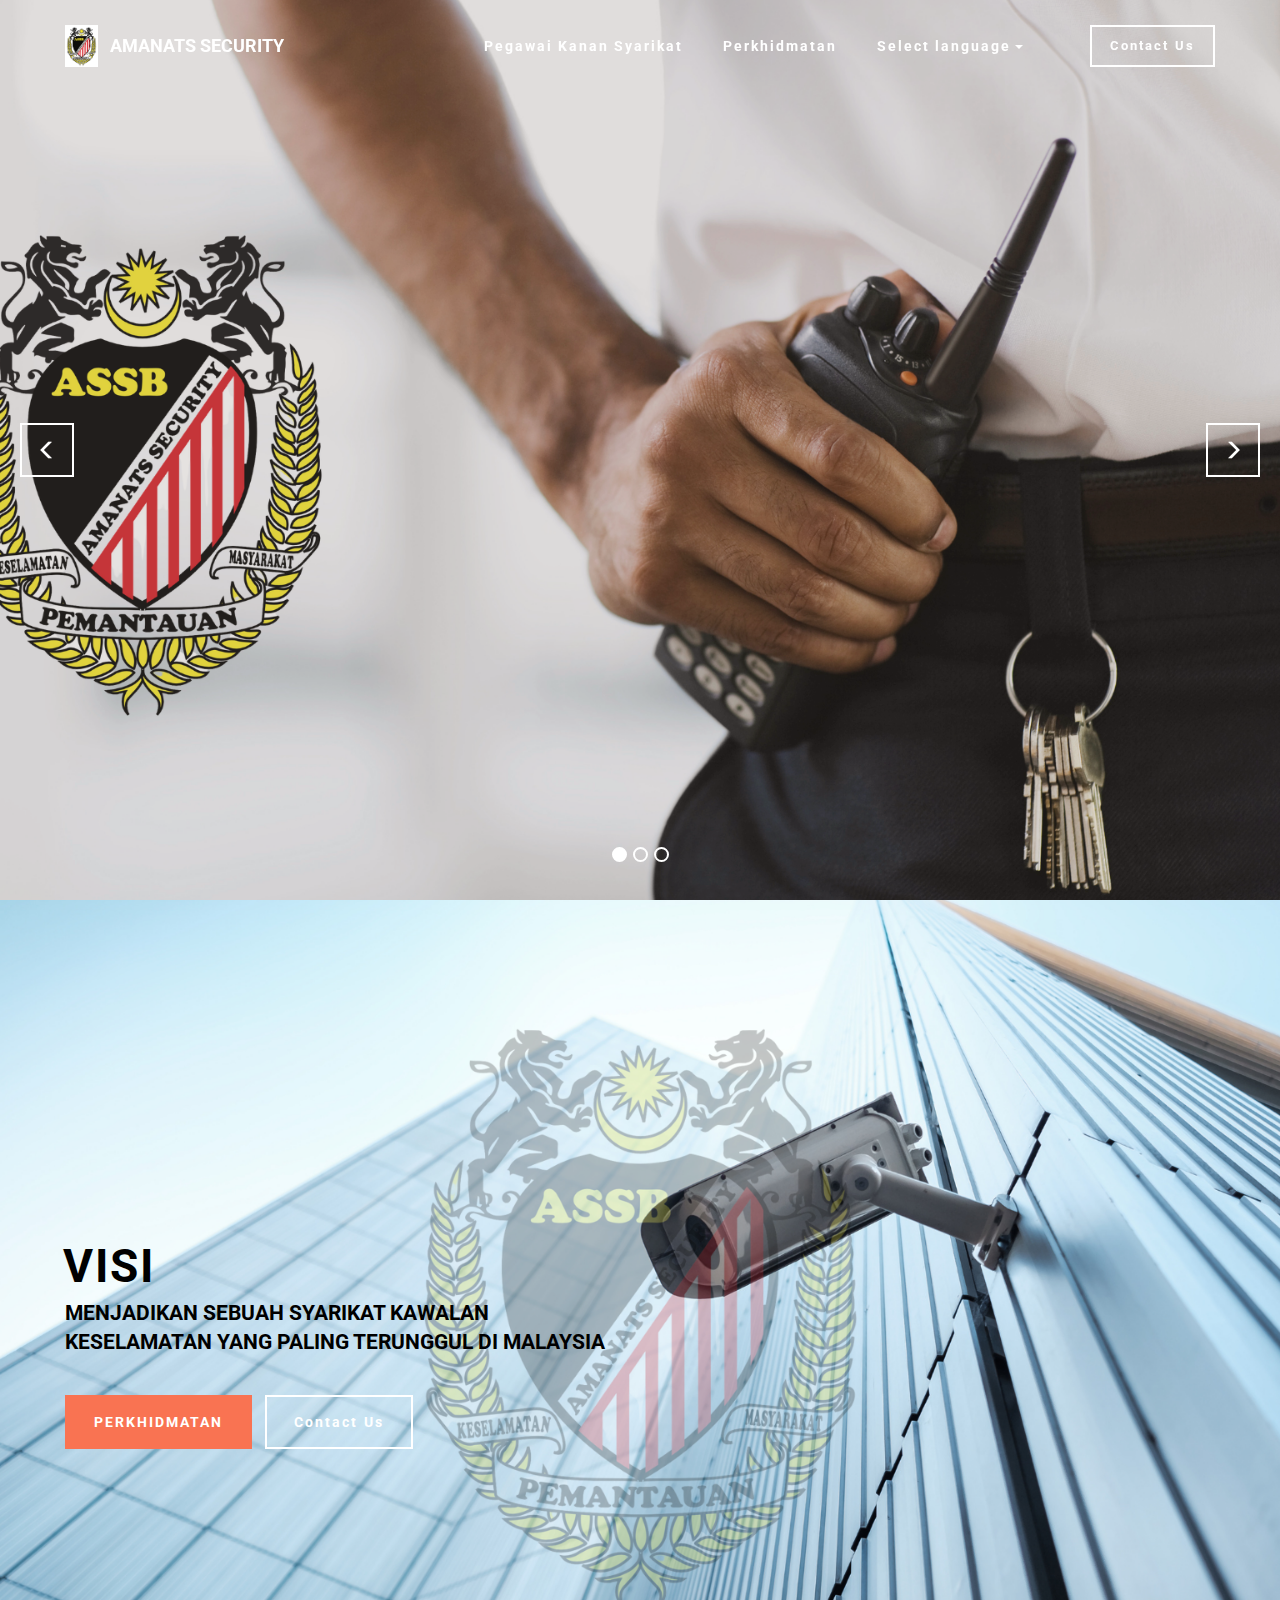
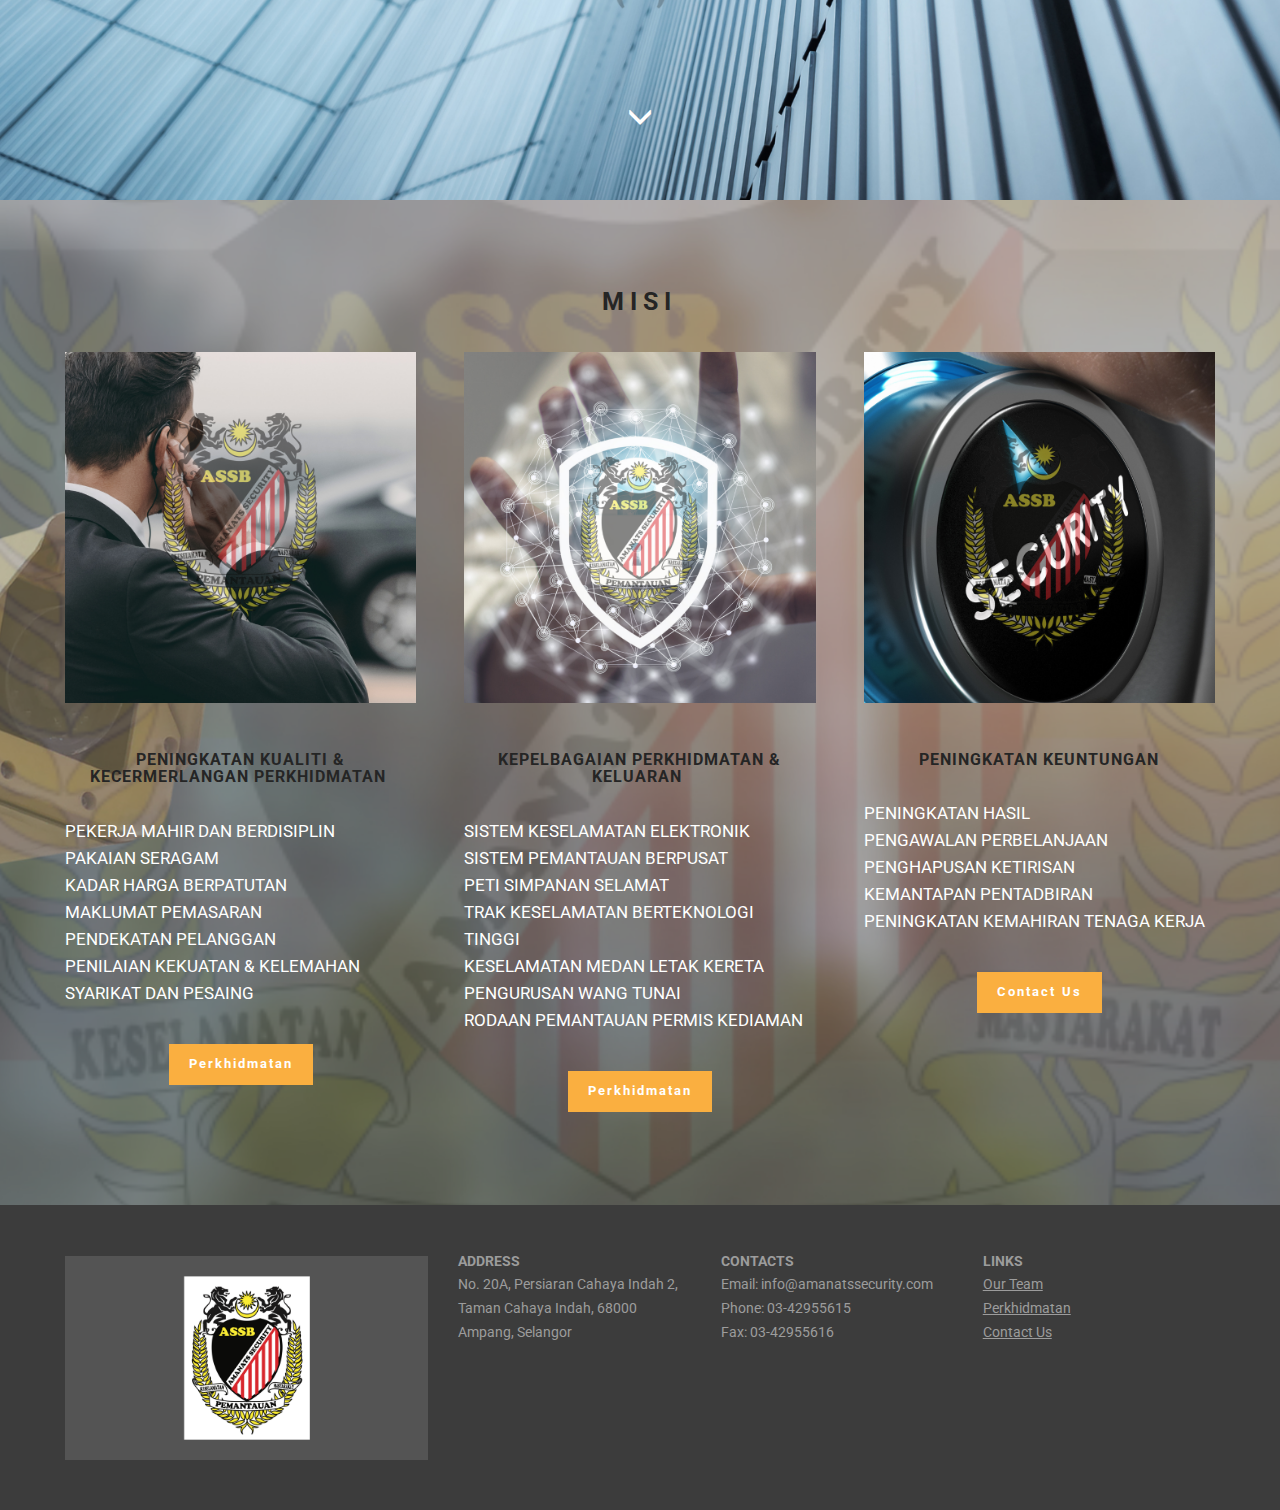
<file: index.html>
<!DOCTYPE html>
<html  >
<head>
  <!-- Site made with Mobirise Website Builder v5.3.5, https://mobirise.com -->
  <meta charset="UTF-8">
  <meta http-equiv="X-UA-Compatible" content="IE=edge">
  <meta name="generator" content="Mobirise v5.3.5, mobirise.com">
  <meta name="viewport" content="width=device-width, initial-scale=1, minimum-scale=1">
  <link rel="shortcut icon" href="assets/images/brand-new-logos-.png" type="image/x-icon">
  <meta name="description" content="">
  
  
  <title>Home</title>
  <link rel="stylesheet" href="https://fonts.googleapis.com/css?family=Roboto:700,400&subset=cyrillic,latin,greek,vietnamese">
  <link rel="stylesheet" href="assets/bootstrap/css/bootstrap.min.css">
  <link rel="stylesheet" href="assets/animatecss/animate.min.css">
  <link rel="stylesheet" href="assets/mobirise/css/style.css">
  <link rel="stylesheet" href="assets/dropdown-menu/style.css">
  <link rel="stylesheet" href="assets/mobirise-slider/style.css">
  <link rel="preload" as="style" href="assets/mobirise/css/mbr-additional.css"><link rel="stylesheet" href="assets/mobirise/css/mbr-additional.css" type="text/css">
  
  
  
  
</head>
<body>
  
  <section id="dropdown-menu-t" data-rv-view="173">

    <nav class="navbar navbar-dropdown bg-color transparent navbar-fixed-top">

        <div class="container">

            <div class="navbar-brand">
                <a href="index.html" class="navbar-logo"><img src="assets/images/brand-new-logos-.png"></a>
                <a class="text-white text-primary" href="index.html">AMANATS SECURITY<br></a>
            </div>

            <button class="navbar-toggler pull-xs-right hidden-md-up" type="button" data-toggle="collapse" data-target="#exCollapsingNavbar">
                <div class="hamburger-icon"></div>
            </button>

            <ul class="nav-dropdown collapse pull-xs-right navbar-toggleable-sm nav navbar-nav" id="exCollapsingNavbar"><li class="nav-item"><a class="nav-link link text-primary" href="page1.html">Pegawai Kanan Syarikat</a></li><li class="nav-item"><a class="nav-link link text-primary" href="page2.html" aria-expanded="true">Perkhidmatan<br></a></li><li class="nav-item dropdown"><a class="nav-link link text-primary dropdown-toggle" href="#" aria-expanded="false" data-toggle="dropdown-submenu">Select language</a><div class="dropdown-menu"><a class="text-primary dropdown-item" href="https://translate.google.com/translate?sl=auto&tl=en&u=amanatssecurity.com" aria-expanded="true">English</a></div></li><li class="nav-item"><a class="nav-link link" href="https://mobirise.com/" aria-expanded="true"></a></li><li class="nav-item nav-btn"><a class="nav-link btn btn-default btn-default-outline" href="page3.html">Contact Us<br></a></li></ul>

        </div>

    </nav>

</section>

<section class="mbr-slider mbr-section mbr-section--no-padding carousel slide" data-ride="carousel" data-wrap="true" data-interval="5000" id="slider-3" data-rv-view="175" style="background-color: rgb(255, 255, 255);">
    <div class="mbr-section__container">
        <div>
            <ol class="carousel-indicators">
                <li data-app-prevent-settings="" data-target="#slider-3" data-slide-to="0" class="active"></li><li data-app-prevent-settings="" data-target="#slider-3" data-slide-to="1"></li><li data-app-prevent-settings="" data-target="#slider-3" class="" data-slide-to="2"></li>
            </ol>
            <div class="carousel-inner" role="listbox">
                <div class="mbr-box mbr-section mbr-section--relative mbr-section--fixed-size mbr-section--bg-adapted item dark center mbr-section--full-height active" style="background-image: url(assets/images/new-design-6.png);">
                    <div class="mbr-box__magnet mbr-box__magnet--center-right mbr-box__magnet--sm-padding mbr-after-navbar">
                    <div class="mbr-overlay" style="opacity: 0.2; background-color: rgb(124, 112, 107);"></div>                        
                        <div class=" container">
                            
                            <div class="row">
                                <div class=" col-md-6 col-md-offset-5">  

                                <div class="mbr-hero">
                                    

                                    
                                </div>
                                
                                </div>
                            </div>
                        </div>
                    </div>
                </div><div class="mbr-box mbr-section mbr-section--relative mbr-section--fixed-size mbr-section--bg-adapted item dark center mbr-section--full-height" style="background-image: url(assets/images/new-design-31.png);">
                    <div class="mbr-box__magnet mbr-box__magnet--center-left mbr-box__magnet--sm-padding mbr-after-navbar">
                                            
                        <div class=" container">
                            
                            <div class="row">
                                <div class=" col-md-6 col-md-offset-1">  

                                <div class="mbr-hero">
                                    <h1 class="mbr-hero__text">Perkhidmatan&nbsp;<br></h1>

                                    
                                </div>
                                <div class="mbr-buttons btn-inverse mbr-buttons--left"><a class="mbr-buttons__btn btn btn-lg btn-danger" href="page2.html">Perkhidmatan</a> <a class="mbr-buttons__btn btn btn-lg btn-default" href="page3.html">Contact Us</a></div>
                                </div>
                            </div>
                        </div>
                    </div>
                </div><div class="mbr-box mbr-section mbr-section--relative mbr-section--fixed-size mbr-section--bg-adapted item dark center mbr-section--full-height" style="background-image: url(assets/images/new-design-34.png);">
                    <div class="mbr-box__magnet mbr-box__magnet--center-center mbr-box__magnet--sm-padding mbr-after-navbar">
                    <div class="mbr-overlay" style="opacity: 0.2; background-color: rgb(0, 0, 0);"></div>                        
                        <div class=" container">
                            
                            <div class="row">
                                <div class=" col-md-8 col-md-offset-2">  

                                <div class="mbr-hero">
                                    

                                    
                                </div>
                                
                                </div>
                            </div>
                        </div>
                    </div>
                </div>
            </div>
            
            <a data-app-prevent-settings="" class="left carousel-control" role="button" data-slide="prev" href="#slider-3">
                <span class="glyphicon glyphicon-menu-left" aria-hidden="true"></span>
                <span class="sr-only">Previous</span>
            </a>
            <a data-app-prevent-settings="" class="right carousel-control" role="button" data-slide="next" href="#slider-3">
                <span class="glyphicon glyphicon-menu-right" aria-hidden="true"></span>
                <span class="sr-only">Next</span>
            </a>
        </div>
    </div>
</section>

<section class="mbr-box mbr-section mbr-section--relative mbr-section--fixed-size mbr-section--full-height mbr-section--bg-adapted" id="header1-h" data-rv-view="187" style="background-image: url(assets/images/new-design-1.png);">
    <div class="mbr-box__magnet mbr-box__magnet--sm-padding mbr-box__magnet--center-left">
        
        <div class="mbr-box__container mbr-section__container container">
            <div class="mbr-box mbr-box--stretched"><div class="mbr-box__magnet mbr-box__magnet--center-left">
                <div class="row"><div class=" col-sm-6">
                    <div class="mbr-hero animated fadeInUp">
                        <h1 class="mbr-hero__text">VISI</h1>
                        <p class="mbr-hero__subtext"><strong>MENJADIKAN SEBUAH SYARIKAT KAWALAN KESELAMATAN YANG PALING TERUNGGUL DI MALAYSIA&nbsp;</strong></p>
                    </div>
                    <div class="mbr-buttons btn-inverse mbr-buttons--left"><a class="mbr-buttons__btn btn btn-lg btn-danger animated fadeInUp delay" href="page2.html">PERKHIDMATAN</a> <a class="mbr-buttons__btn btn btn-lg btn-default animated fadeInUp delay" href="page3.html">Contact Us</a></div>
                </div></div>
            </div></div>
        </div>
        <div class="mbr-arrow mbr-arrow--floating text-center">
            <div class="mbr-section__container container">
                <a class="mbr-arrow__link" href="#features1-k"><i class="glyphicon glyphicon-menu-down"></i></a>
            </div>
        </div>
    </div>
</section>

<section class="mbr-section mbr-section--relative mbr-section--fixed-size mbr-background" id="features1-k" data-rv-view="190" style="background-image: url(assets/images/home-page-5.png);">
    <div class="mbr-overlay" style="opacity: 0.5; background-color: rgb(119, 119, 119);"></div>
    <div class="mbr-section__container mbr-section__container--std-top-padding mbr-section__container--sm-bot-padding mbr-section-title container" style="padding-top: 93px;">
        <div class="mbr-header mbr-header--center mbr-header--wysiwyg row">
            <div class="col-sm-8 col-sm-offset-2">
                <h3 class="mbr-header__text">MISI</h3>
                
            </div>
        </div>
    </div>
    <div class="mbr-section__container container">
        <div class="mbr-section__row row">
            <div class="mbr-section__col col-xs-12 col-sm-4">
                <div class="mbr-section__container mbr-section__container--center mbr-section__container--middle">
                    <figure class="mbr-figure"><img src="assets/images/new-design-8.png" class="mbr-figure__img"></figure>
                </div>
                <div class="mbr-section__container mbr-section__container--middle">
                    <div class="mbr-header mbr-header--reduce mbr-header--center mbr-header--wysiwyg">
                        <h3 class="mbr-header__text">PENINGKATAN KUALITI &amp; KECERMERLANGAN PERKHIDMATAN&nbsp;</h3>
                    </div>
                </div>
                <div class="mbr-section__container mbr-section__container--middle">
                    <div class="mbr-article mbr-article--wysiwyg">
                        <p>PEKERJA MAHIR DAN BERDISIPLIN&nbsp;<br>PAKAIAN SERAGAM<br>KADAR HARGA BERPATUTAN<br>MAKLUMAT PEMASARAN<br>PENDEKATAN PELANGGAN<br>PENILAIAN KEKUATAN &amp; KELEMAHAN SYARIKAT DAN PESAING</p>
                    </div>
                </div>
                <div class="mbr-section__container mbr-section__container--last" style="padding-bottom: 93px;">
                    <div class="mbr-buttons mbr-buttons--center"><a href="page1.html" class="mbr-buttons__btn btn btn-wrap btn-xs-lg btn-warning">Perkhidmatan</a></div>
                </div>
            </div>
            <div class="mbr-section__col col-xs-12 col-sm-4">
                <div class="mbr-section__container mbr-section__container--center mbr-section__container--middle">
                    <figure class="mbr-figure"><img src="assets/images/new-design-5.png" class="mbr-figure__img"></figure>
                </div>
                <div class="mbr-section__container mbr-section__container--middle">
                    <div class="mbr-header mbr-header--reduce mbr-header--center mbr-header--wysiwyg">
                        <h3 class="mbr-header__text">KEPELBAGAIAN PERKHIDMATAN &amp; KELUARAN&nbsp;</h3>
                    </div>
                </div>
                <div class="mbr-section__container mbr-section__container--middle">
                    <div class="mbr-article mbr-article--wysiwyg">
                        <p>SISTEM KESELAMATAN ELEKTRONIK&nbsp;<br>SISTEM PEMANTAUAN BERPUSAT<br>PETI SIMPANAN SELAMAT<br>TRAK KESELAMATAN BERTEKNOLOGI TINGGI&nbsp;<br>KESELAMATAN MEDAN LETAK KERETA&nbsp;<br>PENGURUSAN WANG TUNAI<br>RODAAN PEMANTAUAN PERMIS KEDIAMAN</p>
                    </div>
                </div>
                <div class="mbr-section__container mbr-section__container--last" style="padding-bottom: 93px;">
                    <div class="mbr-buttons mbr-buttons--center"><a href="page2.html" class="mbr-buttons__btn btn btn-wrap btn-xs-lg btn-warning">Perkhidmatan</a></div>
                </div>
            </div>
            
            <div class="mbr-section__col col-xs-12 col-sm-4">
                <div class="mbr-section__container mbr-section__container--center mbr-section__container--middle">
                    <figure class="mbr-figure"><img src="assets/images/new-design-4.png" class="mbr-figure__img"></figure>
                </div>
                <div class="mbr-section__container mbr-section__container--middle">
                    <div class="mbr-header mbr-header--reduce mbr-header--center mbr-header--wysiwyg">
                        <h3 class="mbr-header__text">PENINGKATAN KEUNTUNGAN</h3>
                    </div>
                </div>
                <div class="mbr-section__container mbr-section__container--middle">
                    <div class="mbr-article mbr-article--wysiwyg">
                        <p>PENINGKATAN HASIL<br>PENGAWALAN PERBELANJAAN<br>PENGHAPUSAN KETIRISAN&nbsp;<br>KEMANTAPAN PENTADBIRAN<br>PENINGKATAN KEMAHIRAN TENAGA KERJA&nbsp;</p>
                    </div>
                </div>
                <div class="mbr-section__container mbr-section__container--last" style="padding-bottom: 93px;">
                    <div class="mbr-buttons mbr-buttons--center"><a href="page3.html" class="mbr-buttons__btn btn btn-wrap btn-xs-lg btn-warning">Contact Us</a></div>
                </div>
            </div>
            
            
            
            
            
        </div>
    </div>
</section>

<section class="mbr-section mbr-section--relative mbr-section--fixed-size" id="contacts1-r" data-rv-view="193" style="background-color: rgb(60, 60, 60);">
    
    <div class="mbr-section__container container">
        <div class="mbr-contacts mbr-contacts--wysiwyg row" style="padding-top: 45px; padding-bottom: 45px;">
            <div class="col-sm-4">
                <div><img src="assets/images/logo-below.png" class="mbr-contacts__img mbr-contacts__img--left"></div>
            </div>
            <div class="col-sm-8">
                <div class="row">
                    <div class="col-sm-4">
                        <p class="mbr-contacts__text"><strong>ADDRESS</strong><br>No. 20A, Persiaran Cahaya Indah 2, Taman Cahaya Indah, 68000 Ampang, Selangor<br></p>
                    </div>
                    <div class="col-sm-4">
                        <p class="mbr-contacts__text"><strong>CONTACTS</strong><br>
Email: info@amanatssecurity.com<br>
Phone:&nbsp;03-42955615<br>
Fax:&nbsp;03-42955616</p>
                    </div>
                    <div class="col-sm-4"><p class="mbr-contacts__text"><strong>LINKS</strong></p><ul class="mbr-contacts__list"><li><a href="page1.html" class="text-gray">Our Team</a></li><li><a href="page2.html" class="text-gray">Perkhidmatan</a></li><li><a href="page3.html" class="text-gray">Contact Us</a></li><li><br></li></ul></div>
                </div>
            </div>
        </div>
    </div>
</section>


<script src="assets/web/assets/jquery/jquery.min.js"></script>
  <script src="assets/web/assets/bootstrap3-migrate/bootstrap.min.js"></script>
  <script src="assets/smooth-scroll/smooth-scroll.js"></script>
  <script src="assets/bootstrap-carousel-swipe/bootstrap-carousel-swipe.js"></script>
  <script src="assets/mobirise/js/script.js"></script>
  <script src="assets/dropdown-menu/script.js"></script>
  
  
  
</body>
</html>
</file>
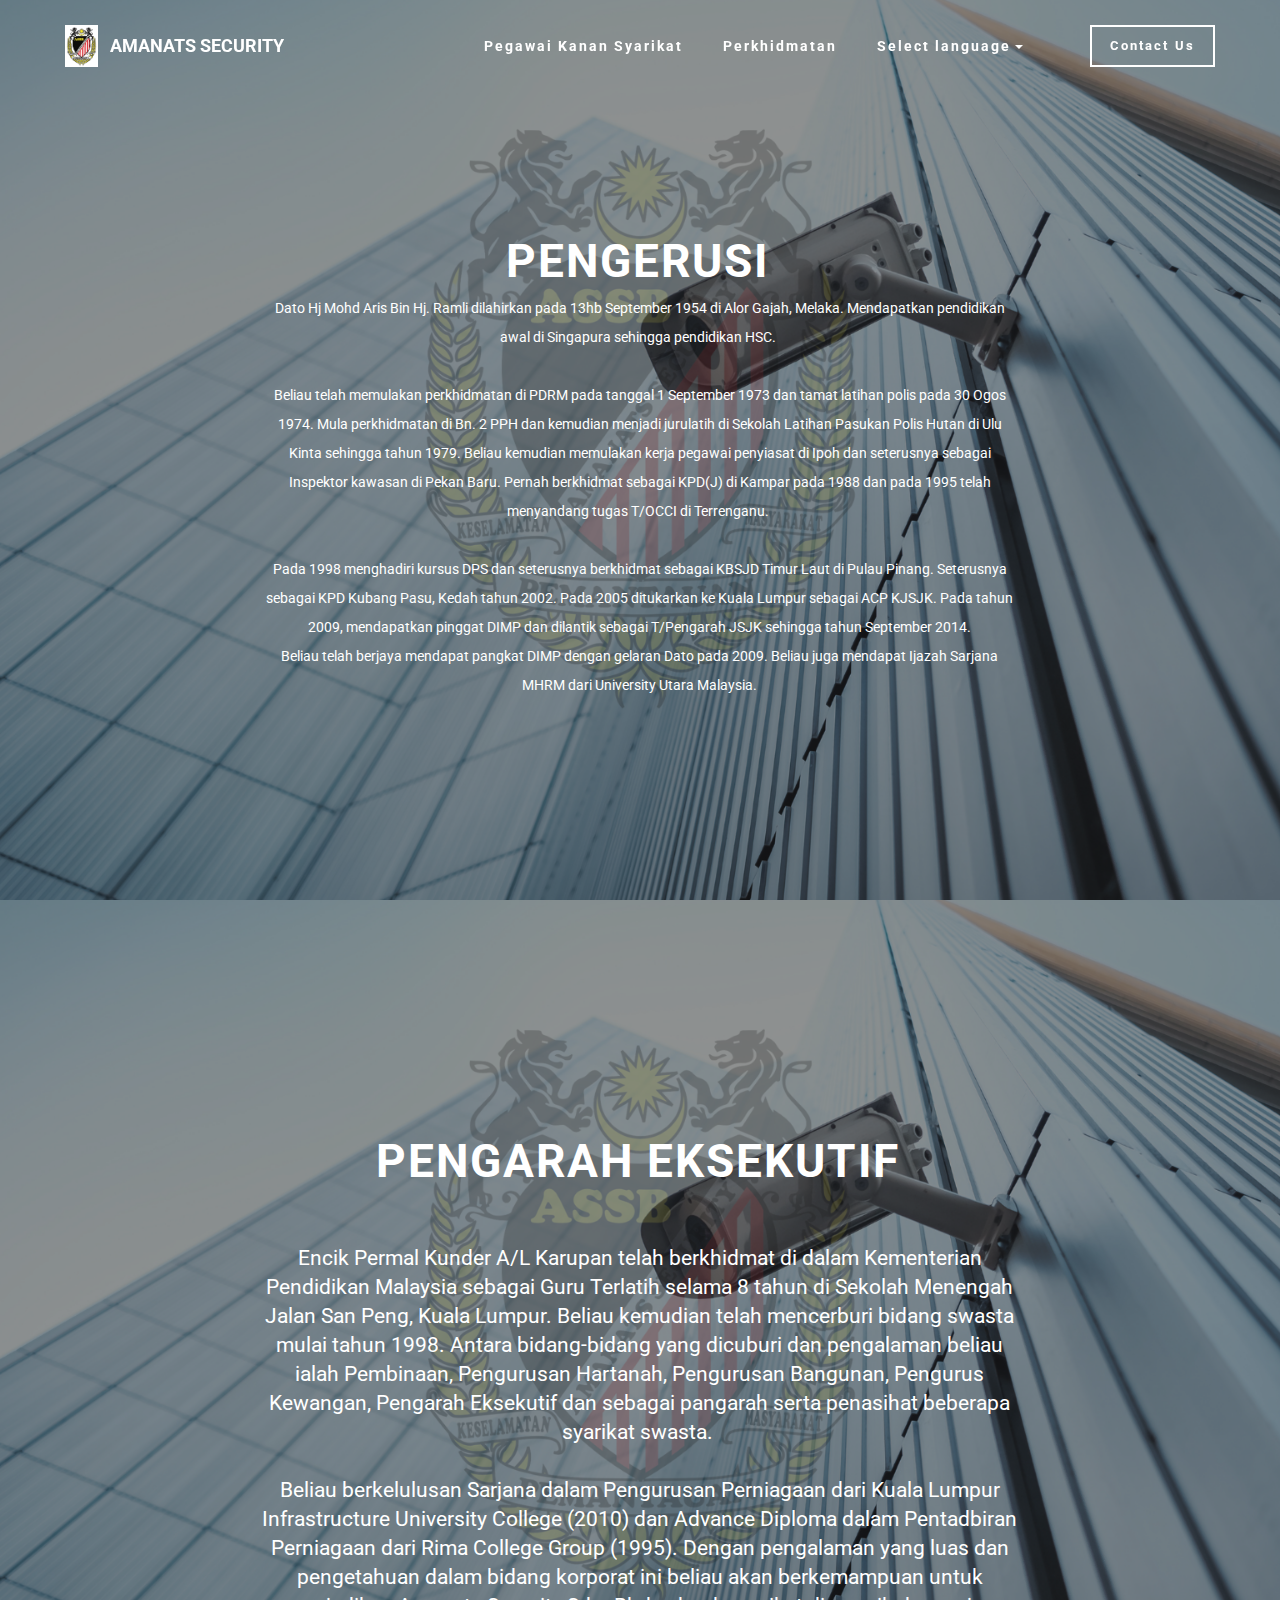
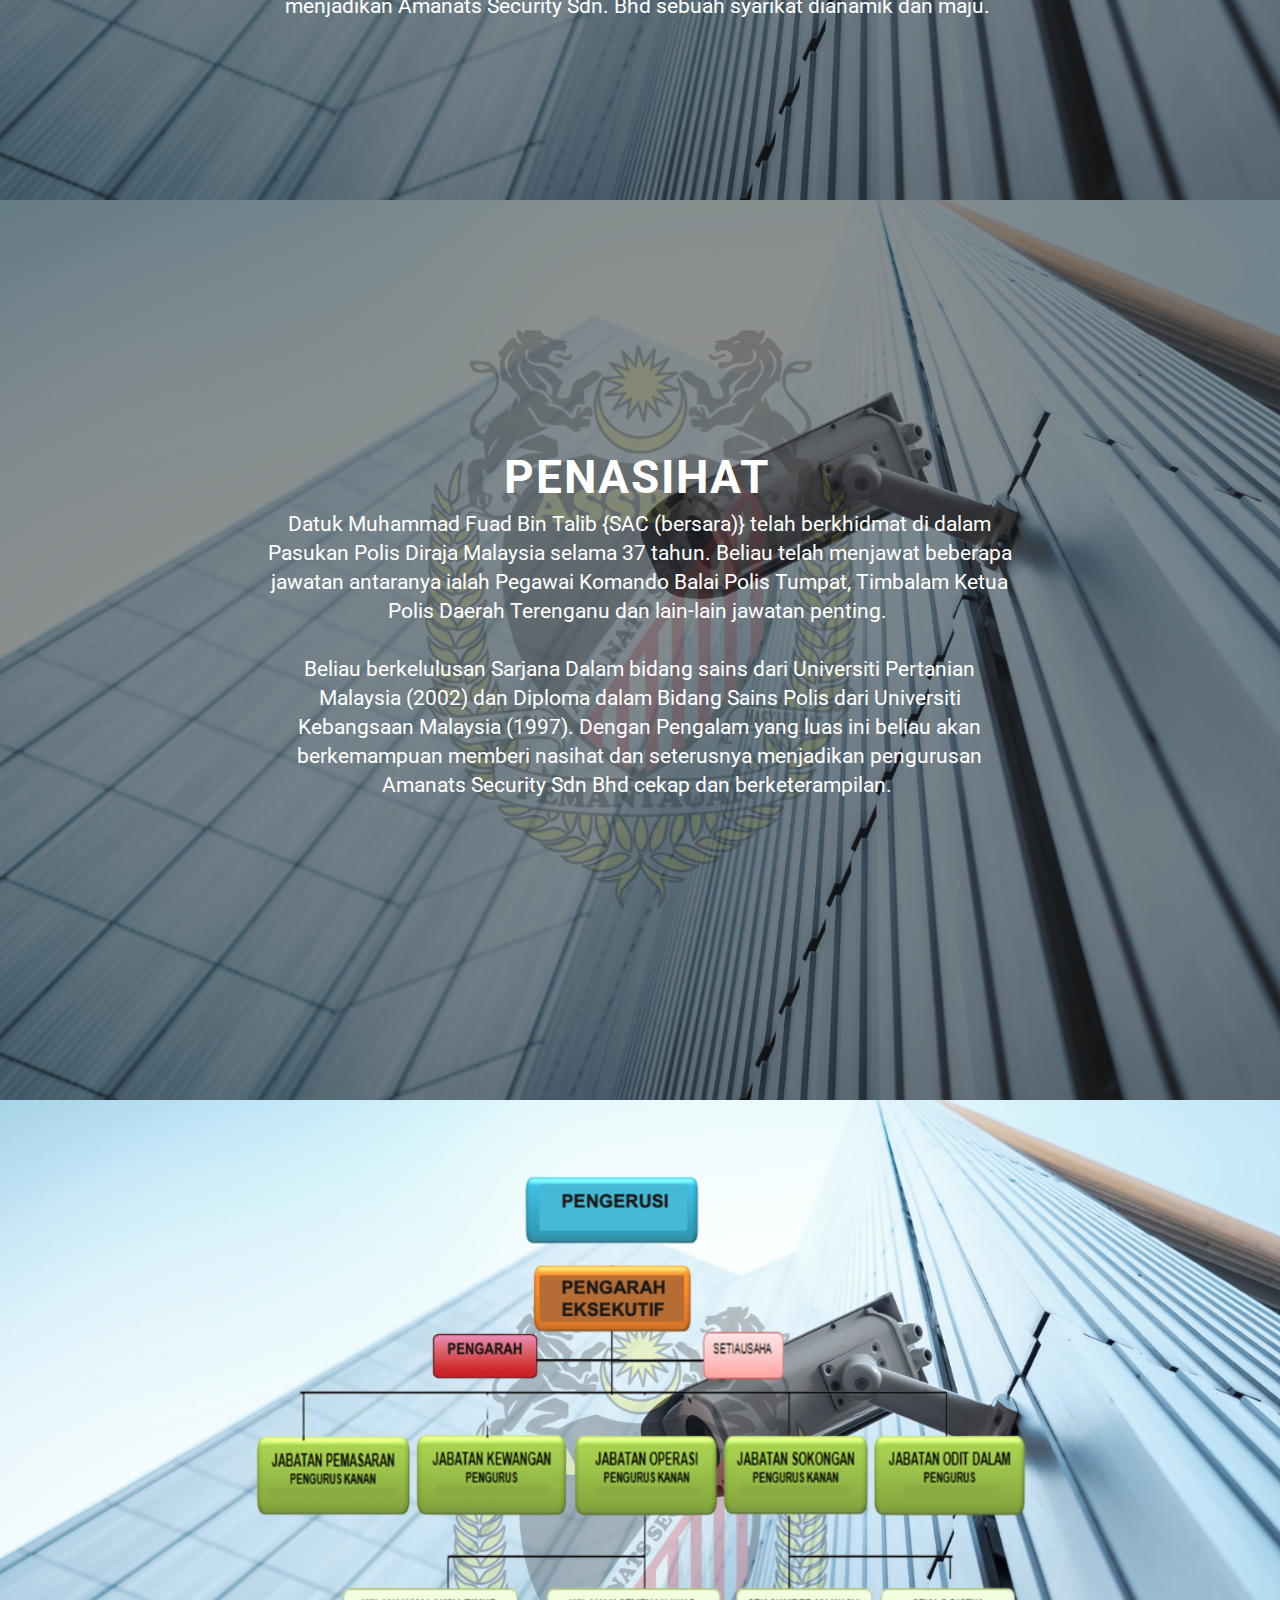
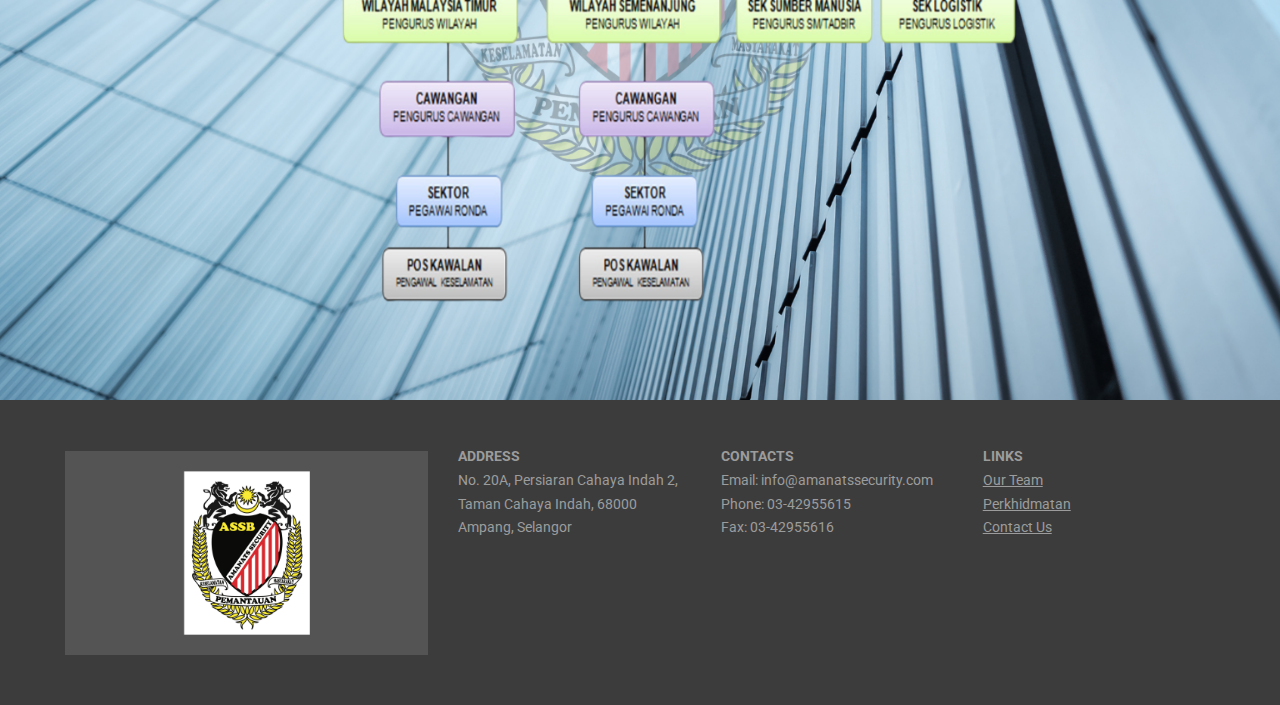
<file: page1.html>
<!DOCTYPE html>
<html  >
<head>
  <!-- Site made with Mobirise Website Builder v5.3.5, https://mobirise.com -->
  <meta charset="UTF-8">
  <meta http-equiv="X-UA-Compatible" content="IE=edge">
  <meta name="generator" content="Mobirise v5.3.5, mobirise.com">
  <meta name="viewport" content="width=device-width, initial-scale=1, minimum-scale=1">
  <link rel="shortcut icon" href="assets/images/brand-new-logos-.png" type="image/x-icon">
  <meta name="description" content="Site Generator Description">
  
  
  <title>Our Team</title>
  <link rel="stylesheet" href="https://fonts.googleapis.com/css?family=Roboto:700,400&subset=cyrillic,latin,greek,vietnamese">
  <link rel="stylesheet" href="assets/bootstrap/css/bootstrap.min.css">
  <link rel="stylesheet" href="assets/animatecss/animate.min.css">
  <link rel="stylesheet" href="assets/mobirise/css/style.css">
  <link rel="stylesheet" href="assets/dropdown-menu/style.css">
  <link rel="preload" as="style" href="assets/mobirise/css/mbr-additional.css"><link rel="stylesheet" href="assets/mobirise/css/mbr-additional.css" type="text/css">
  
  
  
  
</head>
<body>
  
  <section id="dropdown-menu-t" data-rv-view="221">

    <nav class="navbar navbar-dropdown bg-color transparent navbar-fixed-top">

        <div class="container">

            <div class="navbar-brand">
                <a href="index.html" class="navbar-logo"><img src="assets/images/brand-new-logos-.png"></a>
                <a class="text-white text-primary" href="index.html">AMANATS SECURITY<br></a>
            </div>

            <button class="navbar-toggler pull-xs-right hidden-md-up" type="button" data-toggle="collapse" data-target="#exCollapsingNavbar">
                <div class="hamburger-icon"></div>
            </button>

            <ul class="nav-dropdown collapse pull-xs-right navbar-toggleable-sm nav navbar-nav" id="exCollapsingNavbar"><li class="nav-item"><a class="nav-link link text-primary" href="page1.html">Pegawai Kanan Syarikat</a></li><li class="nav-item"><a class="nav-link link text-primary" href="page2.html" aria-expanded="true">Perkhidmatan<br></a></li><li class="nav-item dropdown"><a class="nav-link link text-primary dropdown-toggle" href="#" aria-expanded="false" data-toggle="dropdown-submenu">Select language</a><div class="dropdown-menu"><a class="text-primary dropdown-item" href="https://translate.google.com/translate?sl=auto&tl=en&u=amanatssecurity.com" aria-expanded="true">English</a></div></li><li class="nav-item"><a class="nav-link link" href="https://mobirise.com/" aria-expanded="true"></a></li><li class="nav-item nav-btn"><a class="nav-link btn btn-default btn-default-outline" href="page3.html">Contact Us<br></a></li></ul>

        </div>

    </nav>

</section>

<section class="mbr-box mbr-section mbr-section--relative mbr-section--fixed-size mbr-section--full-height mbr-section--bg-adapted mbr-after-navbar" id="header1-e" data-rv-view="207" style="background-image: url(assets/images/new-design-1.png);">
    <div class="mbr-box__magnet mbr-box__magnet--sm-padding mbr-box__magnet--center-center">
        <div class="mbr-overlay" style="opacity: 0.5; background-color: rgb(34, 34, 34);"></div>
        <div class="mbr-box__container mbr-section__container container">
            <div class="mbr-box mbr-box--stretched"><div class="mbr-box__magnet mbr-box__magnet--center-center">
                <div class="row"><div class=" col-sm-8 col-sm-offset-2">
                    <div class="mbr-hero animated fadeInUp">
                        <h1 class="mbr-hero__text">PENGERUSI</h1>
                        <p class="mbr-hero__subtext">Dato Hj Mohd Aris Bin Hj. Ramli dilahirkan pada 13hb September 1954 di Alor Gajah, Melaka. Mendapatkan pendidikan awal di Singapura sehingga pendidikan HSC.&nbsp;<br><br>Beliau telah memulakan perkhidmatan di PDRM pada tanggal 1 September 1973 dan tamat latihan polis pada 30 Ogos 1974. Mula perkhidmatan di Bn. 2 PPH dan kemudian menjadi jurulatih di Sekolah Latihan Pasukan Polis Hutan di Ulu Kinta sehingga tahun 1979. Beliau kemudian memulakan kerja pegawai penyiasat di Ipoh dan seterusnya sebagai Inspektor kawasan di Pekan Baru. Pernah berkhidmat sebagai KPD(J) di Kampar pada 1988 dan pada 1995 telah menyandang tugas T/OCCI di Terrenganu.&nbsp;<br><br>Pada 1998 menghadiri kursus DPS dan seterusnya berkhidmat sebagai KBSJD Timur Laut di Pulau Pinang. Seterusnya sebagai KPD Kubang Pasu, Kedah tahun 2002. Pada 2005 ditukarkan ke Kuala Lumpur sebagai ACP KJSJK. Pada tahun 2009, mendapatkan pinggat DIMP dan dilantik sebagai T/Pengarah JSJK sehingga tahun September 2014.<br>Beliau telah berjaya mendapat pangkat DIMP dengan gelaran Dato pada 2009. Beliau juga mendapat Ijazah Sarjana MHRM dari University Utara Malaysia.</p>
                    </div>
                    
                </div></div>
            </div></div>
        </div>
        
    </div>
</section>

<section class="mbr-box mbr-section mbr-section--relative mbr-section--fixed-size mbr-section--full-height mbr-section--bg-adapted" id="header1-f" data-rv-view="210" style="background-image: url(assets/images/new-design-1.png);">
    <div class="mbr-box__magnet mbr-box__magnet--sm-padding mbr-box__magnet--center-center">
        <div class="mbr-overlay" style="opacity: 0.5; background-color: rgb(34, 34, 34);"></div>
        <div class="mbr-box__container mbr-section__container container">
            <div class="mbr-box mbr-box--stretched"><div class="mbr-box__magnet mbr-box__magnet--center-center">
                <div class="row"><div class=" col-sm-8 col-sm-offset-2">
                    <div class="mbr-hero animated fadeInUp">
                        <h1 class="mbr-hero__text">PENGARAH EKSEKUTIF<br><br></h1>
                        <p class="mbr-hero__subtext">Encik Permal Kunder A/L Karupan telah berkhidmat di dalam Kementerian Pendidikan Malaysia sebagai Guru Terlatih selama 8 tahun di Sekolah Menengah Jalan San Peng, Kuala Lumpur. Beliau kemudian telah mencerburi bidang swasta mulai tahun 1998. Antara bidang-bidang yang dicuburi dan pengalaman beliau ialah Pembinaan, Pengurusan Hartanah, Pengurusan Bangunan, Pengurus Kewangan, Pengarah Eksekutif dan sebagai pangarah serta penasihat beberapa syarikat swasta.&nbsp;<br><br>Beliau berkelulusan Sarjana dalam Pengurusan Perniagaan dari Kuala Lumpur Infrastructure University College (2010) dan Advance Diploma dalam Pentadbiran Perniagaan dari Rima College Group (1995). Dengan pengalaman yang luas dan pengetahuan dalam bidang korporat ini beliau akan berkemampuan untuk menjadikan Amanats Security Sdn. Bhd sebuah syarikat dianamik dan maju.&nbsp;</p>
                    </div>
                    
                </div></div>
            </div></div>
        </div>
        
    </div>
</section>

<section class="mbr-box mbr-section mbr-section--relative mbr-section--fixed-size mbr-section--full-height mbr-section--bg-adapted" id="header1-g" data-rv-view="213" style="background-image: url(assets/images/new-design-1.png);">
    <div class="mbr-box__magnet mbr-box__magnet--sm-padding mbr-box__magnet--center-center">
        <div class="mbr-overlay" style="opacity: 0.5; background-color: rgb(34, 34, 34);"></div>
        <div class="mbr-box__container mbr-section__container container">
            <div class="mbr-box mbr-box--stretched"><div class="mbr-box__magnet mbr-box__magnet--center-center">
                <div class="row"><div class=" col-sm-8 col-sm-offset-2">
                    <div class="mbr-hero animated fadeInUp">
                        <h1 class="mbr-hero__text">PENASIHAT</h1>
                        <p class="mbr-hero__subtext">Datuk Muhammad Fuad Bin Talib {SAC (bersara)} telah berkhidmat di dalam Pasukan Polis Diraja Malaysia selama 37 tahun. Beliau telah menjawat beberapa jawatan antaranya ialah Pegawai Komando Balai Polis Tumpat, Timbalam Ketua Polis Daerah Terenganu dan lain-lain jawatan penting.&nbsp;<br><br>Beliau berkelulusan Sarjana Dalam bidang sains dari Universiti Pertanian Malaysia (2002) dan Diploma dalam Bidang Sains Polis dari Universiti Kebangsaan Malaysia (1997). Dengan Pengalam yang luas ini beliau akan berkemampuan memberi nasihat dan seterusnya menjadikan pengurusan Amanats Security Sdn Bhd cekap dan berketerampilan.&nbsp;</p>
                    </div>
                    
                </div></div>
            </div></div>
        </div>
        
    </div>
</section>

<section class="mbr-box mbr-section mbr-section--relative mbr-section--fixed-size mbr-section--full-height mbr-section--bg-adapted" id="header4-p" data-rv-view="216" style="background-image: url(assets/images/new-design-16.png);">
    <div class="mbr-box__magnet mbr-box__magnet--sm-padding mbr-box__magnet--center-center">
        
        <div class="mbr-box__container mbr-section__container container">
            <div class="mbr-box mbr-box--stretched"><div class="mbr-box__magnet mbr-box__magnet--center-center">
                <div class="row"><div class=" col-sm-8 col-sm-offset-2">
                    <div class="mbr-hero animated fadeInUp">
                        
                        
                    </div>
                    
                </div></div>
            </div></div>
        </div>
        
    </div>
</section>

<section class="mbr-section mbr-section--relative mbr-section--fixed-size" id="contacts1-r" data-rv-view="219" style="background-color: rgb(60, 60, 60);">
    
    <div class="mbr-section__container container">
        <div class="mbr-contacts mbr-contacts--wysiwyg row" style="padding-top: 45px; padding-bottom: 45px;">
            <div class="col-sm-4">
                <div><img src="assets/images/logo-below.png" class="mbr-contacts__img mbr-contacts__img--left"></div>
            </div>
            <div class="col-sm-8">
                <div class="row">
                    <div class="col-sm-4">
                        <p class="mbr-contacts__text"><strong>ADDRESS</strong><br>No. 20A, Persiaran Cahaya Indah 2, Taman Cahaya Indah, 68000 Ampang, Selangor<br></p>
                    </div>
                    <div class="col-sm-4">
                        <p class="mbr-contacts__text"><strong>CONTACTS</strong><br>
Email: info@amanatssecurity.com<br>
Phone:&nbsp;03-42955615<br>
Fax:&nbsp;03-42955616</p>
                    </div>
                    <div class="col-sm-4"><p class="mbr-contacts__text"><strong>LINKS</strong></p><ul class="mbr-contacts__list"><li><a href="page1.html" class="text-gray">Our Team</a></li><li><a href="page2.html" class="text-gray">Perkhidmatan</a></li><li><a href="page3.html" class="text-gray">Contact Us</a></li><li><br></li></ul></div>
                </div>
            </div>
        </div>
    </div>
</section>


<script src="assets/web/assets/jquery/jquery.min.js"></script>
  <script src="assets/web/assets/bootstrap3-migrate/bootstrap.min.js"></script>
  <script src="assets/smooth-scroll/smooth-scroll.js"></script>
  <script src="assets/mobirise/js/script.js"></script>
  <script src="assets/dropdown-menu/script.js"></script>
  
  
  
</body>
</html>
</file>
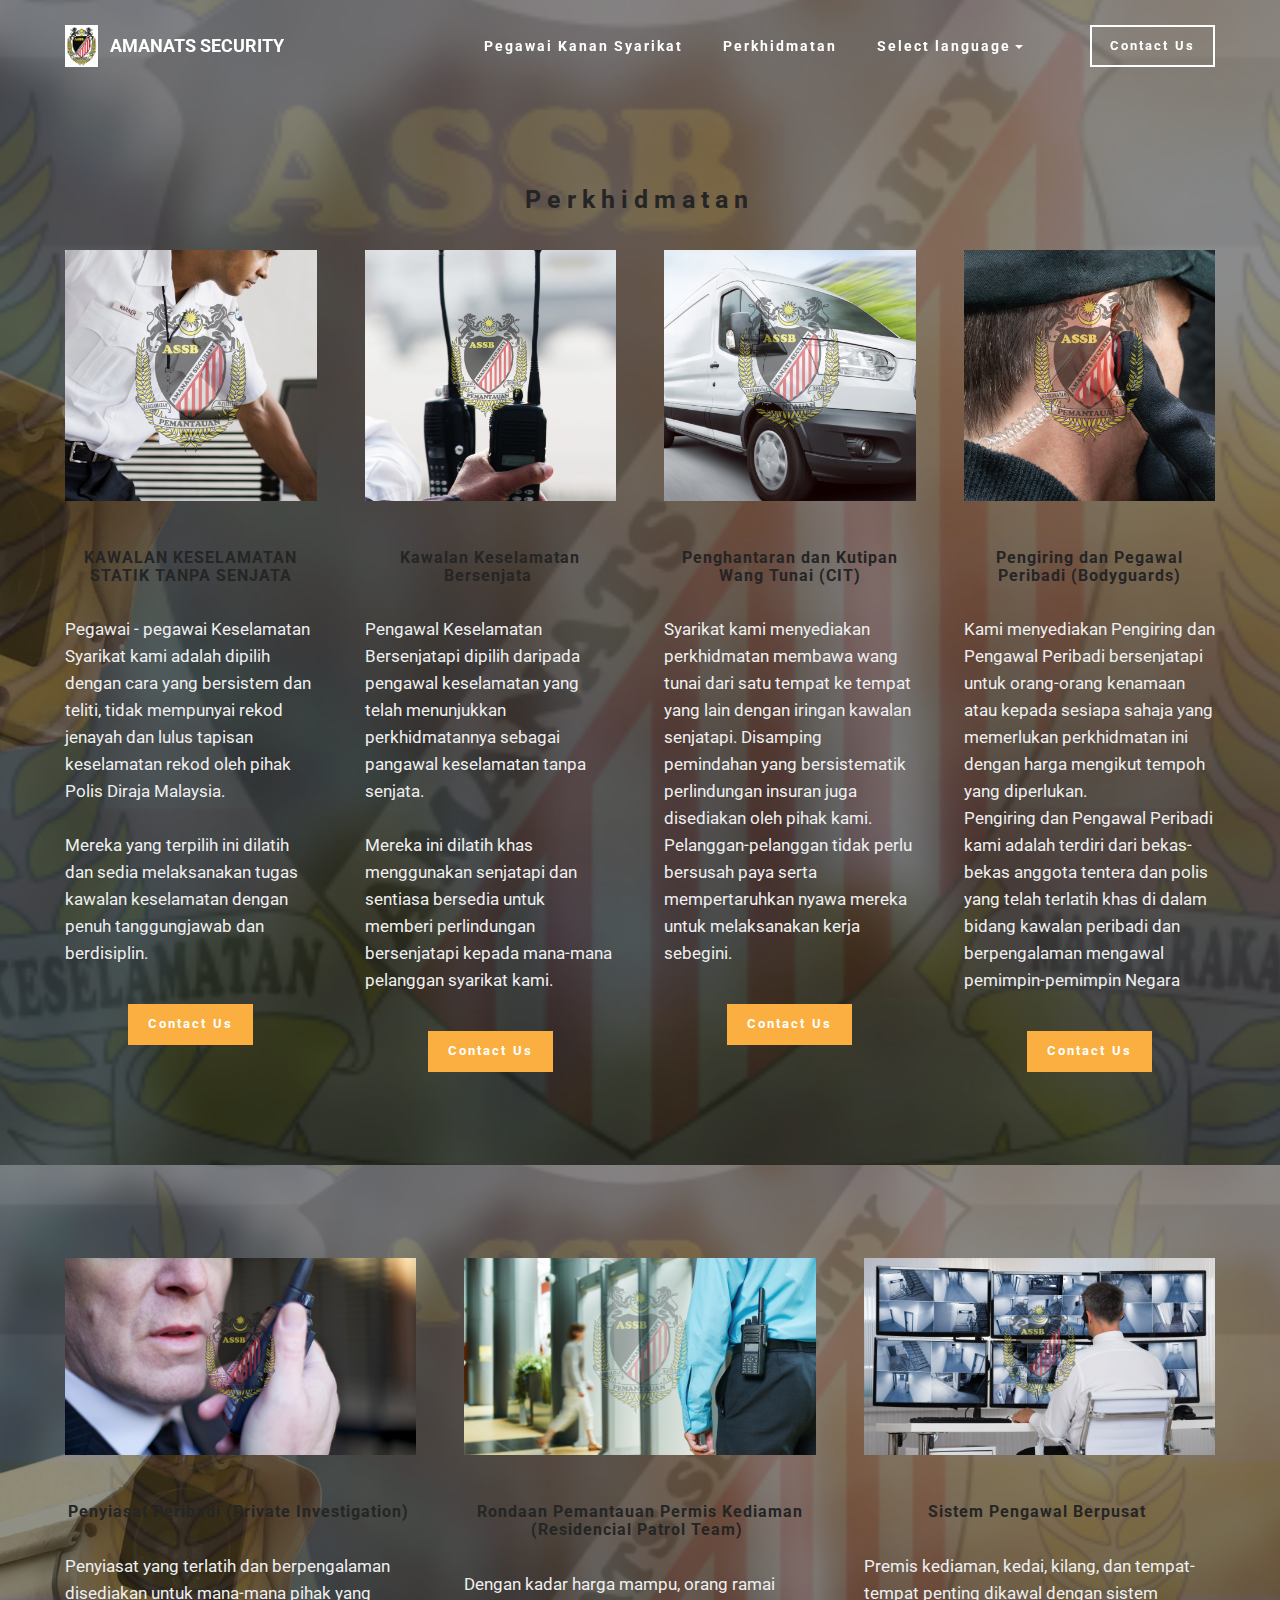
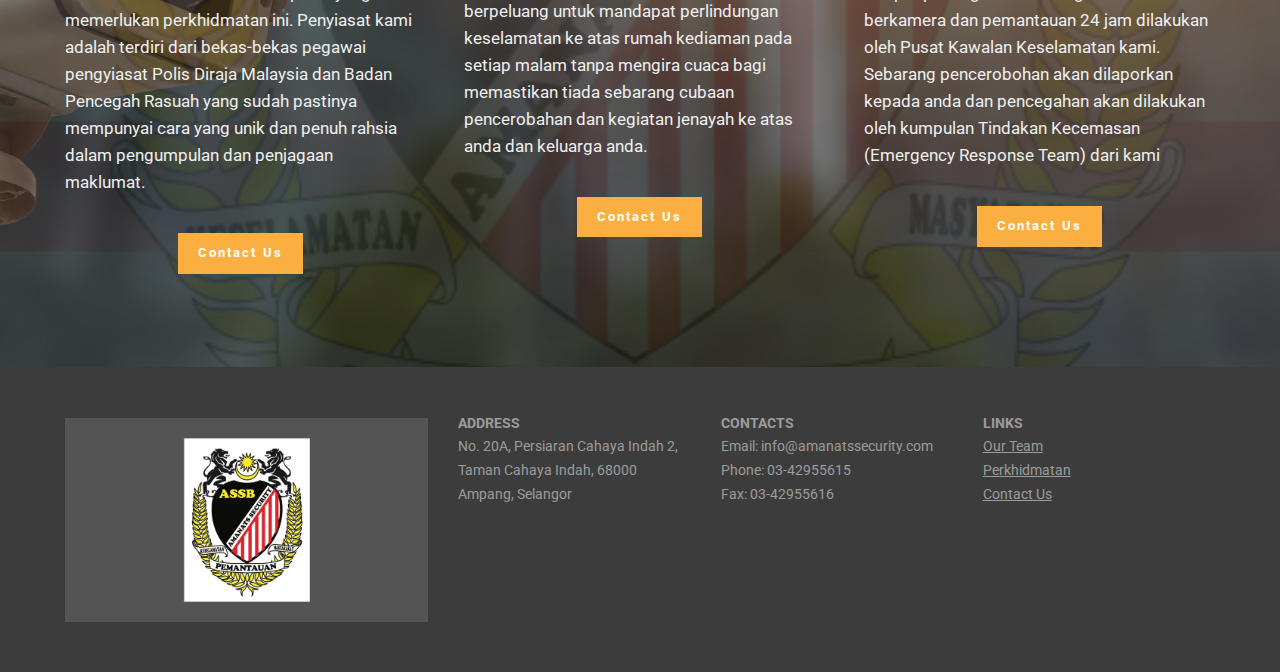
<file: page2.html>
<!DOCTYPE html>
<html  >
<head>
  <!-- Site made with Mobirise Website Builder v5.3.5, https://mobirise.com -->
  <meta charset="UTF-8">
  <meta http-equiv="X-UA-Compatible" content="IE=edge">
  <meta name="generator" content="Mobirise v5.3.5, mobirise.com">
  <meta name="viewport" content="width=device-width, initial-scale=1, minimum-scale=1">
  <link rel="shortcut icon" href="assets/images/brand-new-logos-.png" type="image/x-icon">
  <meta name="description" content="Web Generator Description">
  
  
  <title>services</title>
  <link rel="stylesheet" href="https://fonts.googleapis.com/css?family=Roboto:700,400&subset=cyrillic,latin,greek,vietnamese">
  <link rel="stylesheet" href="assets/bootstrap/css/bootstrap.min.css">
  <link rel="stylesheet" href="assets/mobirise/css/style.css">
  <link rel="stylesheet" href="assets/dropdown-menu/style.css">
  <link rel="preload" as="style" href="assets/mobirise/css/mbr-additional.css"><link rel="stylesheet" href="assets/mobirise/css/mbr-additional.css" type="text/css">
  
  
  
  
</head>
<body>
  
  <section id="dropdown-menu-t" data-rv-view="231">

    <nav class="navbar navbar-dropdown bg-color transparent navbar-fixed-top">

        <div class="container">

            <div class="navbar-brand">
                <a href="index.html" class="navbar-logo"><img src="assets/images/brand-new-logos-.png"></a>
                <a class="text-white text-primary" href="index.html">AMANATS SECURITY<br></a>
            </div>

            <button class="navbar-toggler pull-xs-right hidden-md-up" type="button" data-toggle="collapse" data-target="#exCollapsingNavbar">
                <div class="hamburger-icon"></div>
            </button>

            <ul class="nav-dropdown collapse pull-xs-right navbar-toggleable-sm nav navbar-nav" id="exCollapsingNavbar"><li class="nav-item"><a class="nav-link link text-primary" href="page1.html">Pegawai Kanan Syarikat</a></li><li class="nav-item"><a class="nav-link link text-primary" href="page2.html" aria-expanded="true">Perkhidmatan<br></a></li><li class="nav-item dropdown"><a class="nav-link link text-primary dropdown-toggle" href="#" aria-expanded="false" data-toggle="dropdown-submenu">Select language</a><div class="dropdown-menu"><a class="text-primary dropdown-item" href="https://translate.google.com/translate?sl=auto&tl=en&u=amanatssecurity.com" aria-expanded="true">English</a></div></li><li class="nav-item"><a class="nav-link link" href="https://mobirise.com/" aria-expanded="true"></a></li><li class="nav-item nav-btn"><a class="nav-link btn btn-default btn-default-outline" href="page3.html">Contact Us<br></a></li></ul>

        </div>

    </nav>

</section>

<section class="mbr-section mbr-section--relative mbr-section--fixed-size mbr-background mbr-after-navbar" id="features1-o" data-rv-view="223" style="background-image: url(assets/images/home-page-5.png);">
    <div class="mbr-overlay" style="opacity: 0.5; background-color: rgb(34, 34, 34);"></div>
    <div class="mbr-section__container mbr-section__container--std-top-padding mbr-section__container--sm-bot-padding mbr-section-title container" style="padding-top: 93px;">
        <div class="mbr-header mbr-header--center mbr-header--wysiwyg row">
            <div class="col-sm-8 col-sm-offset-2">
                <h3 class="mbr-header__text">Perkhidmatan</h3>
                
            </div>
        </div>
    </div>
    <div class="mbr-section__container container">
        <div class="mbr-section__row row">
            <div class="mbr-section__col col-xs-12 col-md-3 col-sm-6">
                <div class="mbr-section__container mbr-section__container--center mbr-section__container--middle">
                    <figure class="mbr-figure"><img src="assets/images/new-design-11.png" class="mbr-figure__img"></figure>
                </div>
                <div class="mbr-section__container mbr-section__container--middle">
                    <div class="mbr-header mbr-header--reduce mbr-header--center mbr-header--wysiwyg">
                        <h3 class="mbr-header__text">KAWALAN KESELAMATAN STATIK TANPA SENJATA</h3>
                    </div>
                </div>
                <div class="mbr-section__container mbr-section__container--middle">
                    <div class="mbr-article mbr-article--wysiwyg">
                        <p>Pegawai - pegawai Keselamatan Syarikat kami adalah dipilih dengan cara yang bersistem dan teliti, tidak mempunyai rekod jenayah dan lulus tapisan keselamatan rekod oleh pihak Polis Diraja Malaysia.&nbsp;<br><br>Mereka yang terpilih ini dilatih dan sedia melaksanakan tugas kawalan keselamatan dengan penuh tanggungjawab dan berdisiplin.&nbsp;</p>
                    </div>
                </div>
                <div class="mbr-section__container mbr-section__container--last" style="padding-bottom: 93px;">
                    <div class="mbr-buttons mbr-buttons--center"><a href="page3.html" class="mbr-buttons__btn btn btn-wrap btn-xs-lg btn-warning">Contact Us</a></div>
                </div>
            </div>
            <div class="mbr-section__col col-xs-12 col-md-3 col-sm-6">
                <div class="mbr-section__container mbr-section__container--center mbr-section__container--middle">
                    <figure class="mbr-figure"><img src="assets/images/new-design-14.png" class="mbr-figure__img"></figure>
                </div>
                <div class="mbr-section__container mbr-section__container--middle">
                    <div class="mbr-header mbr-header--reduce mbr-header--center mbr-header--wysiwyg">
                        <h3 class="mbr-header__text">Kawalan Keselamatan Bersenjata&nbsp;</h3>
                    </div>
                </div>
                <div class="mbr-section__container mbr-section__container--middle">
                    <div class="mbr-article mbr-article--wysiwyg">
                        <p>Pengawal Keselamatan Bersenjatapi dipilih daripada pengawal keselamatan yang telah menunjukkan perkhidmatannya sebagai pangawal keselamatan tanpa senjata.&nbsp;<br><br>Mereka ini dilatih khas menggunakan senjatapi dan sentiasa bersedia untuk memberi perlindungan bersenjatapi kepada mana-mana pelanggan syarikat kami.&nbsp;</p>
                    </div>
                </div>
                <div class="mbr-section__container mbr-section__container--last" style="padding-bottom: 93px;">
                    <div class="mbr-buttons mbr-buttons--center"><a href="page3.html" class="mbr-buttons__btn btn btn-wrap btn-xs-lg btn-warning">Contact Us</a></div>
                </div>
            </div>
            <div class="clearfix visible-sm-block"></div>
            <div class="mbr-section__col col-xs-12 col-md-3 col-sm-6">
                <div class="mbr-section__container mbr-section__container--center mbr-section__container--middle">
                    <figure class="mbr-figure"><img src="assets/images/new-design-25.png" class="mbr-figure__img"></figure>
                </div>
                <div class="mbr-section__container mbr-section__container--middle">
                    <div class="mbr-header mbr-header--reduce mbr-header--center mbr-header--wysiwyg">
                        <h3 class="mbr-header__text">Penghantaran dan Kutipan Wang Tunai (CIT)</h3>
                    </div>
                </div>
                <div class="mbr-section__container mbr-section__container--middle">
                    <div class="mbr-article mbr-article--wysiwyg">
                        <p>Syarikat kami menyediakan perkhidmatan membawa wang tunai dari satu tempat ke tempat yang lain dengan iringan kawalan senjatapi. Disamping pemindahan yang bersistematik perlindungan insuran juga disediakan oleh pihak kami. Pelanggan-pelanggan tidak perlu bersusah paya serta mempertaruhkan nyawa mereka untuk melaksanakan kerja sebegini.&nbsp;</p>
                    </div>
                </div>
                <div class="mbr-section__container mbr-section__container--last" style="padding-bottom: 93px;">
                    <div class="mbr-buttons mbr-buttons--center"><a href="page3.html" class="mbr-buttons__btn btn btn-wrap btn-xs-lg btn-warning">Contact Us</a></div>
                </div>
            </div>
            
            <div class="mbr-section__col col-xs-12 col-md-3 col-sm-6">
                <div class="mbr-section__container mbr-section__container--center mbr-section__container--middle">
                    <figure class="mbr-figure"><img src="assets/images/new-design-9.png" class="mbr-figure__img"></figure>
                </div>
                <div class="mbr-section__container mbr-section__container--middle">
                    <div class="mbr-header mbr-header--reduce mbr-header--center mbr-header--wysiwyg">
                        <h3 class="mbr-header__text">Pengiring dan Pegawal Peribadi (Bodyguards)</h3>
                    </div>
                </div>
                <div class="mbr-section__container mbr-section__container--middle">
                    <div class="mbr-article mbr-article--wysiwyg">
                        <p>Kami menyediakan Pengiring dan Pengawal Peribadi bersenjatapi untuk orang-orang kenamaan atau kepada sesiapa sahaja yang memerlukan perkhidmatan ini dengan harga mengikut tempoh yang diperlukan.<br>Pengiring dan Pengawal Peribadi kami adalah terdiri dari bekas-bekas anggota tentera dan polis yang telah terlatih khas di dalam bidang kawalan peribadi dan berpengalaman mengawal pemimpin-pemimpin Negara</p>
                    </div>
                </div>
                <div class="mbr-section__container mbr-section__container--last" style="padding-bottom: 93px;">
                    <div class="mbr-buttons mbr-buttons--center"><a href="page3.html" class="mbr-buttons__btn btn btn-wrap btn-xs-lg btn-warning">Contact Us</a></div>
                </div>
            </div>
            
            
            
        </div>
    </div>
</section>

<section class="mbr-section mbr-section--relative mbr-section--fixed-size mbr-background" id="features1-j" data-rv-view="226" style="background-image: url(assets/images/home-page-5.png);">
    <div class="mbr-overlay" style="opacity: 0.5; background-color: rgb(34, 34, 34);"></div>
    
    <div class="mbr-section__container container mbr-section__container--std-top-padding" style="padding-top: 93px;">
        <div class="mbr-section__row row">
            <div class="mbr-section__col col-xs-12 col-sm-4">
                <div class="mbr-section__container mbr-section__container--center mbr-section__container--middle">
                    <figure class="mbr-figure"><img src="assets/images/new-design-10.png" class="mbr-figure__img"></figure>
                </div>
                <div class="mbr-section__container mbr-section__container--middle">
                    <div class="mbr-header mbr-header--reduce mbr-header--center mbr-header--wysiwyg">
                        <h3 class="mbr-header__text">Penyiasat Peribadi (Private Investigation)&nbsp;</h3>
                    </div>
                </div>
                <div class="mbr-section__container mbr-section__container--middle">
                    <div class="mbr-article mbr-article--wysiwyg">
                        <p>Penyiasat yang terlatih dan berpengalaman disediakan untuk mana-mana pihak yang memerlukan perkhidmatan ini. Penyiasat kami adalah terdiri dari bekas-bekas pegawai pengyiasat Polis Diraja Malaysia dan Badan Pencegah Rasuah yang sudah pastinya mempunyai cara yang unik dan penuh rahsia dalam pengumpulan dan penjagaan maklumat.&nbsp;</p>
                    </div>
                </div>
                <div class="mbr-section__container mbr-section__container--last" style="padding-bottom: 93px;">
                    <div class="mbr-buttons mbr-buttons--center"><a href="page3.html" class="mbr-buttons__btn btn btn-wrap btn-xs-lg btn-warning">Contact Us</a></div>
                </div>
            </div>
            <div class="mbr-section__col col-xs-12 col-sm-4">
                <div class="mbr-section__container mbr-section__container--center mbr-section__container--middle">
                    <figure class="mbr-figure"><img src="assets/images/new-design-2.png" class="mbr-figure__img"></figure>
                </div>
                <div class="mbr-section__container mbr-section__container--middle">
                    <div class="mbr-header mbr-header--reduce mbr-header--center mbr-header--wysiwyg">
                        <h3 class="mbr-header__text">Rondaan Pemantauan Permis Kediaman (Residencial Patrol Team)&nbsp;</h3>
                    </div>
                </div>
                <div class="mbr-section__container mbr-section__container--middle">
                    <div class="mbr-article mbr-article--wysiwyg">
                        <p>Dengan kadar harga mampu, orang ramai berpeluang untuk mandapat perlindungan keselamatan ke atas rumah kediaman pada setiap malam tanpa mengira cuaca bagi memastikan tiada sebarang cubaan pencerobahan dan kegiatan jenayah ke atas anda dan keluarga anda.&nbsp;</p>
                    </div>
                </div>
                <div class="mbr-section__container mbr-section__container--last" style="padding-bottom: 93px;">
                    <div class="mbr-buttons mbr-buttons--center"><a href="page3.html" class="mbr-buttons__btn btn btn-wrap btn-xs-lg btn-warning">Contact Us</a></div>
                </div>
            </div>
            
            <div class="mbr-section__col col-xs-12 col-sm-4">
                <div class="mbr-section__container mbr-section__container--center mbr-section__container--middle">
                    <figure class="mbr-figure"><img src="assets/images/new-design-3.png" class="mbr-figure__img"></figure>
                </div>
                <div class="mbr-section__container mbr-section__container--middle">
                    <div class="mbr-header mbr-header--reduce mbr-header--center mbr-header--wysiwyg">
                        <h3 class="mbr-header__text">Sistem Pengawal Berpusat&nbsp;</h3>
                    </div>
                </div>
                <div class="mbr-section__container mbr-section__container--middle">
                    <div class="mbr-article mbr-article--wysiwyg">
                        <p>Premis kediaman, kedai, kilang, dan tempat-tempat penting dikawal dengan sistem berkamera dan pemantauan 24 jam dilakukan oleh Pusat Kawalan Keselamatan kami. Sebarang pencerobohan akan dilaporkan kepada anda dan pencegahan akan dilakukan oleh kumpulan Tindakan Kecemasan (Emergency Response Team) dari kami&nbsp;</p>
                    </div>
                </div>
                <div class="mbr-section__container mbr-section__container--last" style="padding-bottom: 93px;">
                    <div class="mbr-buttons mbr-buttons--center"><a href="page3.html" class="mbr-buttons__btn btn btn-wrap btn-xs-lg btn-warning">Contact Us</a></div>
                </div>
            </div>
            
            
            
            
            
        </div>
    </div>
</section>

<section class="mbr-section mbr-section--relative mbr-section--fixed-size" id="contacts1-r" data-rv-view="229" style="background-color: rgb(60, 60, 60);">
    
    <div class="mbr-section__container container">
        <div class="mbr-contacts mbr-contacts--wysiwyg row" style="padding-top: 45px; padding-bottom: 45px;">
            <div class="col-sm-4">
                <div><img src="assets/images/logo-below.png" class="mbr-contacts__img mbr-contacts__img--left"></div>
            </div>
            <div class="col-sm-8">
                <div class="row">
                    <div class="col-sm-4">
                        <p class="mbr-contacts__text"><strong>ADDRESS</strong><br>No. 20A, Persiaran Cahaya Indah 2, Taman Cahaya Indah, 68000 Ampang, Selangor<br></p>
                    </div>
                    <div class="col-sm-4">
                        <p class="mbr-contacts__text"><strong>CONTACTS</strong><br>
Email: info@amanatssecurity.com<br>
Phone:&nbsp;03-42955615<br>
Fax:&nbsp;03-42955616</p>
                    </div>
                    <div class="col-sm-4"><p class="mbr-contacts__text"><strong>LINKS</strong></p><ul class="mbr-contacts__list"><li><a href="page1.html" class="text-gray">Our Team</a></li><li><a href="page2.html" class="text-gray">Perkhidmatan</a></li><li><a href="page3.html" class="text-gray">Contact Us</a></li><li><br></li></ul></div>
                </div>
            </div>
        </div>
    </div>
</section>


<script src="assets/web/assets/jquery/jquery.min.js"></script>
  <script src="assets/web/assets/bootstrap3-migrate/bootstrap.min.js"></script>
  <script src="assets/smooth-scroll/smooth-scroll.js"></script>
  <script src="assets/mobirise/js/script.js"></script>
  <script src="assets/dropdown-menu/script.js"></script>
  
  
  
</body>
</html>
</file>
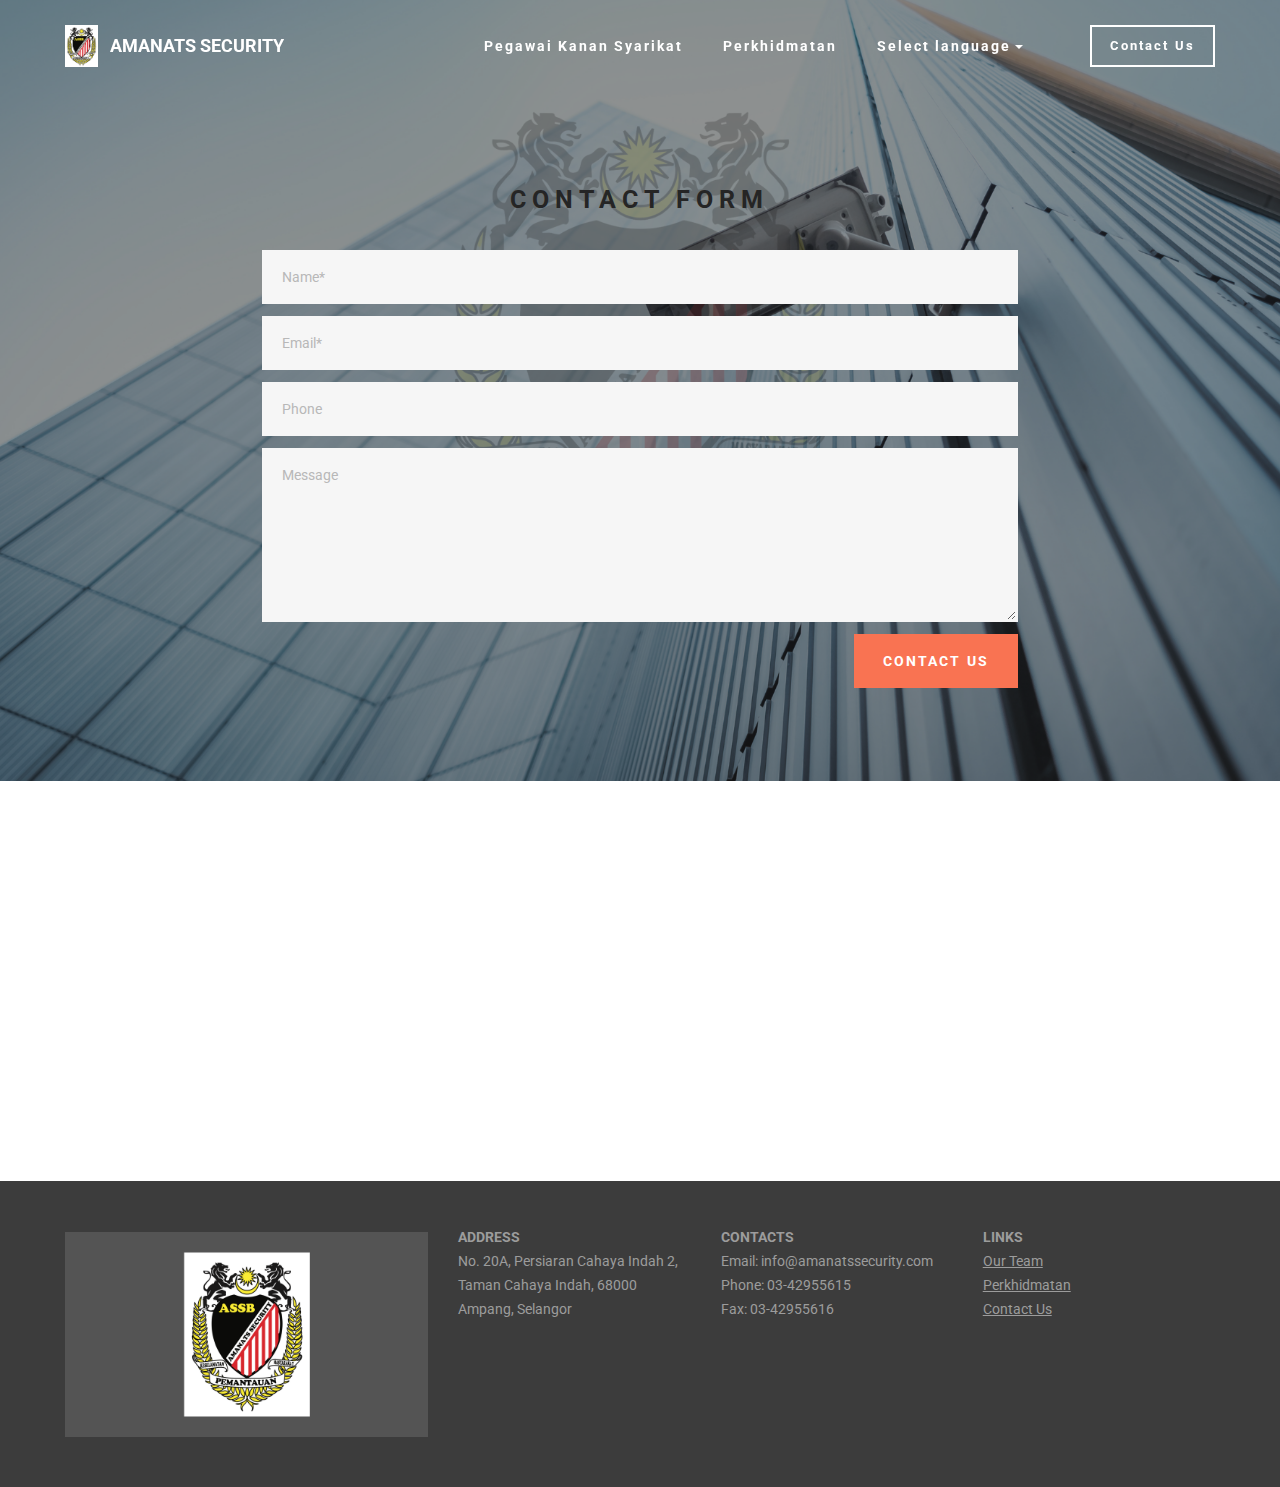
<file: page3.html>
<!DOCTYPE html>
<html  >
<head>
  <!-- Site made with Mobirise Website Builder v5.3.5, https://mobirise.com -->
  <meta charset="UTF-8">
  <meta http-equiv="X-UA-Compatible" content="IE=edge">
  <meta name="generator" content="Mobirise v5.3.5, mobirise.com">
  <meta name="viewport" content="width=device-width, initial-scale=1, minimum-scale=1">
  <link rel="shortcut icon" href="assets/images/brand-new-logos-.png" type="image/x-icon">
  <meta name="description" content="Web Builder Description">
  
  
  <title>Contact us</title>
  <link rel="stylesheet" href="https://fonts.googleapis.com/css?family=Roboto:700,400&subset=cyrillic,latin,greek,vietnamese">
  <link rel="stylesheet" href="assets/bootstrap/css/bootstrap.min.css">
  <link rel="stylesheet" href="assets/mobirise/css/style.css">
  <link rel="stylesheet" href="assets/dropdown-menu/style.css">
  <link rel="preload" as="style" href="assets/mobirise/css/mbr-additional.css"><link rel="stylesheet" href="assets/mobirise/css/mbr-additional.css" type="text/css">
  
  
  
  
</head>
<body>
  
  <section id="dropdown-menu-t" data-rv-view="246">

    <nav class="navbar navbar-dropdown bg-color transparent navbar-fixed-top">

        <div class="container">

            <div class="navbar-brand">
                <a href="index.html" class="navbar-logo"><img src="assets/images/brand-new-logos-.png"></a>
                <a class="text-white text-primary" href="index.html">AMANATS SECURITY<br></a>
            </div>

            <button class="navbar-toggler pull-xs-right hidden-md-up" type="button" data-toggle="collapse" data-target="#exCollapsingNavbar">
                <div class="hamburger-icon"></div>
            </button>

            <ul class="nav-dropdown collapse pull-xs-right navbar-toggleable-sm nav navbar-nav" id="exCollapsingNavbar"><li class="nav-item"><a class="nav-link link text-primary" href="page1.html">Pegawai Kanan Syarikat</a></li><li class="nav-item"><a class="nav-link link text-primary" href="page2.html" aria-expanded="true">Perkhidmatan<br></a></li><li class="nav-item dropdown"><a class="nav-link link text-primary dropdown-toggle" href="#" aria-expanded="false" data-toggle="dropdown-submenu">Select language</a><div class="dropdown-menu"><a class="text-primary dropdown-item" href="https://translate.google.com/translate?sl=auto&tl=en&u=amanatssecurity.com" aria-expanded="true">English</a></div></li><li class="nav-item"><a class="nav-link link" href="https://mobirise.com/" aria-expanded="true"></a></li><li class="nav-item nav-btn"><a class="nav-link btn btn-default btn-default-outline" href="page3.html">Contact Us<br></a></li></ul>

        </div>

    </nav>

</section>

<section class="mbr-section mbr-section--relative mbr-section--fixed-size mbr-background mbr-after-navbar" id="form1-l" data-rv-view="233" style="background-image: url(assets/images/new-design-1.png);">
    <div class="mbr-overlay" style="opacity: 0.5; background-color: rgb(34, 34, 34);"></div>
    <div class="mbr-section__container mbr-section__container--std-padding container" style="padding-top: 93px; padding-bottom: 93px;">
        <div class="row">
            <div class="col-sm-12">
                <div class="row">
                    <div class="col-sm-8 col-sm-offset-2" data-form-type="formoid">
                        <div class="mbr-header mbr-header--center mbr-header--std-padding">
                            <h2 class="mbr-header__text">CONTACT FORM</h2>
                        </div>
                        <div data-form-alert="true">
                            <div class="hide" data-form-alert-success="true">Thank you!</div>
                        </div>
                        <form action="https://mobirise.com/" method="post" data-form-title="CONTACT FORM">
                            <input type="hidden" value="f1TzZq04Yze+50Zf66oNrqGDlwaxnyqak4TRiSI3bYt8zvOI7KiHej6D3EGxrmOW5mZpEVYuAprMT0SuXHt4cgcZpPuJ9QjOlkmAOlaNif4qDmYv0+NGmuC6vpuD4F9e" data-form-email="true">
                            <div class="form-group">
                                <input type="text" class="form-control" name="name" required="" placeholder="Name*" data-form-field="Name">
                            </div>
                            <div class="form-group">
                                <input type="email" class="form-control" name="email" required="" placeholder="Email*" data-form-field="Email">
                            </div>
                            <div class="form-group">
                                <input type="tel" class="form-control" name="phone" placeholder="Phone" data-form-field="Phone">
                            </div>
                            <div class="form-group">
                                <textarea class="form-control" name="message" rows="7" placeholder="Message" data-form-field="Message"></textarea>
                            </div>
                            <div class="mbr-buttons mbr-buttons--right"><button type="submit" class="mbr-buttons__btn btn btn-lg btn-danger">CONTACT US</button></div>
                        </form>
                    </div>
                </div>
            </div>
        </div>
    </div>
</section>

<figure class="mbr-figure mbr-figure--wysiwyg mbr-figure--full-width mbr-figure--caption-outside-bottom" id="map1-q" data-rv-view="242">
    <div class="mbr-figure__map"><iframe frameborder="0" style="border:0" src="https://www.google.com/maps/embed/v1/place?key=AIzaSyDk89J4FSunMF33ruMVWJaJht_Ro0kvoXs&amp;q=Persiaran Cahaya Indah 2, Taman Cahaya Indah, 68000 Ampang, Selangor" allowfullscreen=""></iframe></div>
</figure>

<section class="mbr-section mbr-section--relative mbr-section--fixed-size" id="contacts1-r" data-rv-view="244" style="background-color: rgb(60, 60, 60);">
    
    <div class="mbr-section__container container">
        <div class="mbr-contacts mbr-contacts--wysiwyg row" style="padding-top: 45px; padding-bottom: 45px;">
            <div class="col-sm-4">
                <div><img src="assets/images/logo-below.png" class="mbr-contacts__img mbr-contacts__img--left"></div>
            </div>
            <div class="col-sm-8">
                <div class="row">
                    <div class="col-sm-4">
                        <p class="mbr-contacts__text"><strong>ADDRESS</strong><br>No. 20A, Persiaran Cahaya Indah 2, Taman Cahaya Indah, 68000 Ampang, Selangor<br></p>
                    </div>
                    <div class="col-sm-4">
                        <p class="mbr-contacts__text"><strong>CONTACTS</strong><br>
Email: info@amanatssecurity.com<br>
Phone:&nbsp;03-42955615<br>
Fax:&nbsp;03-42955616</p>
                    </div>
                    <div class="col-sm-4"><p class="mbr-contacts__text"><strong>LINKS</strong></p><ul class="mbr-contacts__list"><li><a href="page1.html" class="text-gray">Our Team</a></li><li><a href="page2.html" class="text-gray">Perkhidmatan</a></li><li><a href="page3.html" class="text-gray">Contact Us</a></li><li><br></li></ul></div>
                </div>
            </div>
        </div>
    </div>
</section>


<script src="assets/web/assets/jquery/jquery.min.js"></script>
  <script src="assets/web/assets/bootstrap3-migrate/bootstrap.min.js"></script>
  <script src="assets/smooth-scroll/smooth-scroll.js"></script>
  <!--[if lte IE 9]>
    <script src="assets/jquery-placeholder/jquery.placeholder.min.js"></script>
  <![endif]-->
  <script src="assets/mobirise/js/script.js"></script>
  <script src="assets/dropdown-menu/script.js"></script>
  <script src="assets/formoid/formoid.min.js"></script>
  
  
  
</body>
</html>
</file>
<file: assets/dropdown-menu/style.css>
.navbar-dropdown .dropup,.navbar-dropdown .dropdown{position:relative}.navbar-dropdown .dropdown-toggle::after{display:inline-block;width:0;height:0;margin-right:.25rem;margin-left:.25rem;vertical-align:middle;content:"";border-top:0.3em solid;border-right:0.3em solid transparent;border-left:0.3em solid transparent}.navbar-dropdown .dropdown-toggle:focus{outline:0}.navbar-dropdown .dropup .dropdown-toggle::after{border-top:0;border-bottom:0.3em solid}.navbar-dropdown .dropdown-menu{position:absolute;top:100%;left:0;z-index:1000;display:none;float:left;min-width:160px;padding:5px 0;margin:2px 0 0;font-size:1rem;color:#373a3c;text-align:left;list-style:none;background-color:#fff;background-clip:padding-box;border:1px solid rgba(0,0,0,0.15);border-radius:0.25rem}.navbar-dropdown .dropdown-divider{height:1px;margin:0.5rem 0;overflow:hidden;background-color:#e5e5e5}.navbar-dropdown .dropdown-item{display:block;width:100%;padding:3px 20px;clear:both;font-weight:normal;line-height:1.5;color:#373a3c;text-align:inherit;white-space:nowrap;background:none;border:0}.navbar-dropdown .dropdown-item:focus,.navbar-dropdown .dropdown-item:hover{color:#2b2d2f;text-decoration:none;background-color:#f5f5f5}.navbar-dropdown .dropdown-item.active,.navbar-dropdown .dropdown-item.active:focus,.navbar-dropdown .dropdown-item.active:hover{color:#fff;text-decoration:none;background-color:#0275d8;outline:0}.navbar-dropdown .dropdown-item.disabled,.navbar-dropdown .dropdown-item.disabled:focus,.navbar-dropdown .dropdown-item.disabled:hover{color:#818a91}.navbar-dropdown .dropdown-item.disabled:focus,.navbar-dropdown .dropdown-item.disabled:hover{text-decoration:none;cursor:not-allowed;background-color:transparent;background-image:none;filter:"progid:DXImageTransform.Microsoft.gradient(enabled = false)"}.navbar-dropdown .open > .dropdown-menu{display:block}.navbar-dropdown .open > a{outline:0}.navbar-dropdown .dropdown-menu-right{right:0;left:auto}.navbar-dropdown .dropdown-menu-left{right:auto;left:0}.navbar-dropdown .dropdown-header{display:block;padding:3px 20px;font-size:0.875rem;line-height:1.5;color:#818a91;white-space:nowrap}.navbar-dropdown .dropdown-backdrop{position:fixed;top:0;right:0;bottom:0;left:0;z-index:990}.navbar-dropdown .pull-right > .dropdown-menu{right:0;left:auto}.navbar-dropdown .dropup .caret,.navbar-dropdown .navbar-fixed-bottom .dropdown .caret{content:"";border-top:0;border-bottom:0.3em solid}.navbar-dropdown .dropup .dropdown-menu,.navbar-dropdown .navbar-fixed-bottom .dropdown .dropdown-menu{top:auto;bottom:100%;margin-bottom:2px}.nav-link{display:inline-block}.nav-link:focus,.nav-link:hover{text-decoration:none}.navbar-nav .nav-item{float:left}.navbar-nav .nav-link{display:block;padding-top:.425rem;padding-bottom:.425rem}.navbar-nav .nav-link + .nav-link{margin-left:1rem}.navbar-nav .nav-item + .nav-item{margin-left:1rem}.navbar-toggler{padding:.5rem .75rem;font-size:1.25rem;line-height:1;background:none;border:1px solid transparent;border-radius:0.25rem}.navbar-toggler:focus,.navbar-toggler:hover{text-decoration:none}@media (min-width:544px){.navbar-toggleable-xs{display:block!important}}@media (min-width:768px){.navbar-toggleable-sm{display:block!important}}@media (min-width:992px){.navbar-toggleable-md{display:block!important}}.pull-xs-left{float:left!important}.pull-xs-right{float:right!important}.pull-xs-none{float:none!important}@media (min-width:544px){.pull-sm-left{float:left!important}.pull-sm-right{float:right!important}.pull-sm-none{float:none!important}}@media (min-width:768px){.pull-md-left{float:left!important}.pull-md-right{float:right!important}.pull-md-none{float:none!important}}@media (min-width:992px){.pull-lg-left{float:left!important}.pull-lg-right{float:right!important}.pull-lg-none{float:none!important}}@media (min-width:1200px){.pull-xl-left{float:left!important}.pull-xl-right{float:right!important}.pull-xl-none{float:none!important}}.hidden-xs-up{display:none!important}@media (max-width:543px){.hidden-xs-down{display:none!important}}@media (min-width:544px){.hidden-sm-up{display:none!important}}@media (max-width:767px){.hidden-sm-down{display:none!important}}@media (min-width:768px){.hidden-md-up{display:none!important}}@media (max-width:991px){.hidden-md-down{display:none!important}}@media (min-width:992px){.hidden-lg-up{display:none!important}}@media (max-width:1199px){.hidden-lg-down{display:none!important}}@media (min-width:1200px){.hidden-xl-up{display:none!important}}.hidden-xl-down{display:none!important}.navbar-dropdown-open{overflow:hidden!important}.navbar-dropdown-open .navbar-dropdown.opened{bottom:0;left:0;overflow-y:scroll;position:fixed;right:0;top:0;transition:none}.navbar-dropdown{left:0;padding-top:1.5rem;padding-bottom:1.5rem;position:absolute;right:0;top:0;transition:all 0.25s ease;z-index:1030}.navbar-dropdown .navbar-brand,.navbar-dropdown .navbar-toggler{position:relative;z-index:995}.navbar-dropdown.bg-color.transparent{background:none!important}.navbar-dropdown.navbar-fixed-top{position:fixed}.navbar-dropdown .navbar-brand{line-height:0;margin-right:1.5rem;padding:0}.navbar-dropdown .navbar-brand a{line-height:2.35rem;vertical-align:middle}.navbar-dropdown .navbar-brand a,.navbar-dropdown .navbar-brand a:hover{text-decoration:none}.navbar-dropdown .navbar-brand .navbar-logo,.navbar-dropdown .navbar-brand .navbar-logo a{line-height:0;vertical-align:baseline}.navbar-dropdown .navbar-logo{margin-right:0.5rem}.navbar-dropdown .navbar-logo img{display:inline;height:2.35rem}@media (max-width:543px){.navbar-dropdown .navbar-toggleable-xs{padding-top:0.425rem}.navbar-dropdown .navbar-toggleable-xs .btn{margin-bottom:0.425rem;margin-top:0.425rem}.navbar-dropdown .navbar-toggleable-xs .dropdown-menu{padding-bottom:0.425rem}.navbar-dropdown .navbar-toggleable-xs .dropdown-menu .dropdown-menu{padding-bottom:0}}@media (max-width:767px){.navbar-dropdown .navbar-toggleable-sm{padding-top:0.425rem}.navbar-dropdown .navbar-toggleable-sm .btn{margin-bottom:0.425rem;margin-top:0.425rem}.navbar-dropdown .navbar-toggleable-sm .dropdown-menu{padding-bottom:0.425rem}.navbar-dropdown .navbar-toggleable-sm .dropdown-menu .dropdown-menu{padding-bottom:0}}@media (max-width:991px){.navbar-dropdown .navbar-toggleable-md{padding-top:0.425rem}.navbar-dropdown .navbar-toggleable-md .btn{margin-bottom:0.425rem;margin-top:0.425rem}.navbar-dropdown .navbar-toggleable-md .dropdown-menu{padding-bottom:0.425rem}.navbar-dropdown .navbar-toggleable-md .dropdown-menu .dropdown-menu{padding-bottom:0}}@media (min-width:544px){.navbar-dropdown{border-radius:0}}.is-builder .navbar-dropdown .dropdown-toggle::after{vertical-align:baseline}.dropdown-menu.dropdown-submenu{left:100%;margin-left:-6px;margin-top:-6px;top:0}.dropdown-menu .dropdown-toggle[data-toggle="dropdown-submenu"]::after{border-bottom:0.3em solid transparent;border-left:0.3em solid;border-right:0;border-top:0.3em solid transparent;margin-left:0.3rem}.dropdown-menu .dropdown-toggle[data-toggle="dropdown-submenu"][aria-expanded="true"]{background-color:#f5f5f5}.dropdown-menu .dropdown-item:focus{outline:0}.nav-dropdown-sm{clear:left;float:none!important;position:relative;z-index:999}.nav-dropdown-sm .nav-item{float:none}.nav-dropdown-sm .nav-item + .nav-item{margin-left:0}.nav-dropdown-sm .nav-link,.nav-dropdown-sm .dropdown-item{position:relative}.nav-dropdown-sm .dropdown-toggle::after{position:absolute;right:0;top:50%;margin-top:-0.15em}.nav-dropdown-sm .dropdown-toggle[data-toggle="dropdown-submenu"]::after{margin-left:.25rem;border-top:0.3em solid;border-right:0.3em solid transparent;border-left:0.3em solid transparent;border-bottom:0}.nav-dropdown-sm .dropdown-toggle[data-toggle="dropdown-submenu"][aria-expanded="true"]::after{border-top:0;border-right:0.3em solid transparent;border-left:0.3em solid transparent;border-bottom:0.3em solid}.nav-dropdown-sm .dropdown-menu{margin:0;padding:0;position:relative;top:0;left:0;width:100%;border:0;float:none;border-radius:0;background:none;padding-left:20px}.nav-dropdown-sm .dropdown-item{padding-left:0}.nav-dropdown-sm .dropdown-item,.nav-dropdown-sm .dropdown-item:hover,.nav-dropdown-sm .dropdown-item:focus{background:none!important}.navbar-dropdown .nav > li > a::after{-webkit-transform:none!important;-ms-transform:none!important;-o-transform:none!important;transform:none!important;-webkit-transition:none!important;-o-transition:none!important;transition:none!important;display:none}.navbar-dropdown .navbar-nav{margin:0!important}.navbar-dropdown .nav-dropdown-sm{padding-top:11px!important}.dropdown-toggle::after{display:inline-block!important;width:0!important;border-top:5px solid;border-right:5px solid transparent;border-left:5px solid transparent;border-bottom:0!important;margin-left:4px!important}.dropdown-menu .dropdown-toggle[data-toggle="dropdown-submenu"]::after{border-bottom:5px solid transparent!important;border-left:5px solid!important;border-right:0!important;border-top:5px solid transparent!important;margin-left:6px!important}.nav-dropdown-sm .dropdown-toggle[data-toggle="dropdown-submenu"][aria-expanded="true"]::after{border-top:0!important;border-right:5px solid transparent!important;border-left:5px solid transparent!important;border-bottom:5px solid!important}.nav-dropdown-sm .dropdown-toggle[data-toggle="dropdown-submenu"]::after{margin-left:5px!important;border-top:5px solid!important;border-right:5px solid transparent!important;border-left:5px solid transparent!important;border-bottom:0!important}.navbar-dropdown .btn{-webkit-transition:all 0.2s ease-in-out 0s;-o-transition:all 0.2s ease-in-out 0s;transition:all 0.2s ease-in-out 0s;border-width:2px;font-size:13px;font-weight:bold;letter-spacing:2px;text-decoration:none;word-spacing:1px}.navbar-dropdown{padding-top:25px;padding-bottom:25px;margin-bottom:0;min-height:0;border:0}.navbar-dropdown .navbar-brand{line-height:0;margin-left:0!important;margin-right:24px;padding:0;height:auto;font-weight:bold}.navbar-dropdown .navbar-logo img{height:42px}.navbar-dropdown .navbar-brand a{line-height:42px}.navbar-dropdown .navbar-brand .navbar-logo{margin-right:8px}.navbar-dropdown .navbar-brand .navbar-logo,.navbar-dropdown .navbar-brand .navbar-logo a{line-height:0}.navbar-dropdown a{text-decoration:none}.navbar-dropdown .navbar-nav > li > a{padding-top:11px;padding-bottom:11px}.navbar-dropdown .navbar-nav > li > a.btn{padding:9px 18px}.navbar-dropdown .dropdown-menu{font-size:15px;border-radius:0;padding:8px 0;border:0}.navbar-dropdown .dropdown-submenu{margin-top:-8px}.navbar-dropdown .dropdown-item{padding:4px 20px}.navbar-dropdown .nav-dropdown-sm a{padding-left:0}@media (max-width:767px){.navbar-dropdown .navbar-toggleable-sm .btn{margin-bottom:11px;margin-top:11px}}.navbar-dropdown{padding-top:25px;padding-bottom:25px;margin-bottom:0;min-height:0}.navbar-dropdown.navbar-short{padding-top:15px;padding-bottom:15px}.navbar-dropdown .navbar-nav > li > .dropdown-menu{margin-left:-5px}.navbar-dropdown .nav-dropdown-sm > li > .dropdown-menu{margin-left:0}.navbar-dropdown .nav-dropdown-sm .dropdown-menu{padding:0;padding-left:20px;padding-bottom:11px}.navbar-dropdown .nav-dropdown-sm .dropdown-menu .dropdown-menu{padding-bottom:0}.navbar-dropdown{padding-left:20px;padding-right:20px}.navbar-dropdown .container{padding-left:0;padding-right:0}.navbar-dropdown .navbar-toggler{padding:8px 12px;font-size:20px;border-radius:4px}.navbar-dropdown .btn-default-outline{color:#fff;background-color:transparent;border-color:#fff}.navbar-dropdown .btn-default-outline:hover{color:#252525;background-color:#fff;border-color:#fff}.navbar-dropdown .btn-primary-outline{color:#4c6972;background-color:transparent;border-color:#4c6972}.navbar-dropdown .btn-primary-outline:hover{color:#fff;background-color:#4c6972;border-color:#4c6972}.navbar-dropdown .btn-info-outline{color:#27aae0;background-color:transparent;border-color:#27aae0}.navbar-dropdown .btn-info-outline:hover{color:#fff;background-color:#27aae0;border-color:#27aae0}.navbar-dropdown .btn-success-outline{color:#7ac673;background-color:transparent;border-color:#7ac673}.navbar-dropdown .btn-success-outline:hover{color:#fff;background-color:#7ac673;border-color:#7ac673}.navbar-dropdown .btn-warning-outline{color:#faaf40;background-color:transparent;border-color:#faaf40}.navbar-dropdown .btn-warning-outline:hover{color:#fff;background-color:#faaf40;border-color:#faaf40}.navbar-dropdown .btn-danger-outline{color:#f97352;background-color:transparent;border-color:#f97352}.navbar-dropdown .btn-danger-outline:hover{color:#fff;background-color:#f97352;border-color:#f97352}.navbar-dropdown .btn-link-outline{color:#252525;background-color:transparent;border-color:#252525}.navbar-dropdown .btn-link-outline:hover{color:#fff;background-color:#252525;border-color:#252525}.navbar-dropdown .link,.navbar-dropdown .link:hover{color:#252525}.navbar-dropdown .nav .link{letter-spacing:2px}
</file>
<file: assets/mobirise-slider/style.css>
/*-------

   Slider

-------*/
.mbr-slider .carousel-inner > .active,
.mbr-slider .carousel-inner > .next,
.mbr-slider .carousel-inner > .prev {
	display: table;
}
.mbr-slider .carousel-control {
    background-image: none;
    width: 54px;
    height: 54px;
    top: 50%;
    margin-top: -27px;
    line-height: 54px;
    border: 2px solid #fff;
    opacity: 1;
    text-shadow: none;
    z-index: 5;
    -webkit-transition: all 0.2s ease-in-out 0s;
    -o-transition: all 0.2s ease-in-out 0s;
    transition: all 0.2s ease-in-out 0s;
}
.mbr-slider .carousel-control.left {
	margin-left: 20px;
}
.mbr-slider .carousel-control.right {
	margin-right: 20px;
}
.mbr-slider .carousel-control:hover {
	background: #fff;
	color: #000;
}
.mbr-slider .carousel-indicators {
    bottom: 20px;
}
.mbr-slider .carousel-indicators li,
.mbr-slider .carousel-indicators .active {
    width: 15px;
    height: 15px;
    margin: 3px;
    border: 2px solid #ffffff;
}

@media (max-width: 767px) {
    .mbr-slider .carousel-control {
        top: auto;
        bottom: 20px;
    }
}
.mbr-slider .mbr-overlay {
    z-index: 0;
    opacity:0.5;
}
/* boxed model */
.mbr-slider > .boxed-slider {
    position: relative;
    padding: 93px 0;
}
.mbr-slider > .boxed-slider > div{
    position: relative;

}
.mbr-slider > .container .carousel-indicators {
    margin-bottom: 3px;
}
@media (max-width: 767px) {
    .mbr-slider > .container .carousel-control {
        margin-bottom: 0px;
    }
}
.mbr-slider > .container img {
    width: 100%;
}
.mbr-slider > .container img + .row {
    position: absolute;
    top: 50%;
    left: 0;
    right: 0;
    margin-left: 0;
    margin-right: 0;
    -webkit-transform: translateY(-50%);
    -moz-transform: translateY(-50%);
    transform: translateY(-50%);
}
.mbr-slider .mbr-section {
    padding-left: 0;
    padding-right: 0;
}

/* article layout */
.mbr-slider .article-slider > div {
    padding-left: 0;
    padding-right: 0;
}
.mbr-slider > .container.article-slider .carousel-indicators {
    margin-bottom: 0;
}
</file>
<file: assets/mobirise/css/mbr-additional.css>
@import url(https://fonts.googleapis.com/css?family=Oswald:400,300,700);

#dropdown-menu-t .hide-buttons [data-button] {
  display: none !important;
}
#dropdown-menu-t .nav .link,
#dropdown-menu-t .dropdown-item {
  font-size: 1em;
  color: #ffffff;
}
#dropdown-menu-t .navbar,
#dropdown-menu-t .dropdown-menu {
  background: #333333;
}
#dropdown-menu-t .dropdown-menu .dropdown-toggle[aria-expanded="true"],
#dropdown-menu-t .dropdown-menu a:hover,
#dropdown-menu-t .dropdown-menu a:focus {
  background: #292929;
}
#dropdown-menu-t .navbar-toggler {
  color: #ffffff;
}
#slider-3 H1 {
  text-align: left;
  font-family: 'Oswald', sans-serif;
}
#slider-3 P {
  text-align: left;
}
#header1-h H1 {
  text-align: left;
  color: #000000;
}
#header1-h P {
  color: #000000;
}
#features1-k P {
  color: #ffffff;
}
#header1-e H1 {
  text-align: center;
}
#header1-e P {
  font-size: 14px;
}
#dropdown-menu-t .hide-buttons [data-button] {
  display: none !important;
}
#dropdown-menu-t .nav .link,
#dropdown-menu-t .dropdown-item {
  font-size: 1em;
  color: #ffffff;
}
#dropdown-menu-t .navbar,
#dropdown-menu-t .dropdown-menu {
  background: #333333;
}
#dropdown-menu-t .dropdown-menu .dropdown-toggle[aria-expanded="true"],
#dropdown-menu-t .dropdown-menu a:hover,
#dropdown-menu-t .dropdown-menu a:focus {
  background: #292929;
}
#dropdown-menu-t .navbar-toggler {
  color: #ffffff;
}
#features1-o P {
  color: #efefef;
}
#features1-j P {
  color: #efefef;
}
#dropdown-menu-t .hide-buttons [data-button] {
  display: none !important;
}
#dropdown-menu-t .nav .link,
#dropdown-menu-t .dropdown-item {
  font-size: 1em;
  color: #ffffff;
}
#dropdown-menu-t .navbar,
#dropdown-menu-t .dropdown-menu {
  background: #333333;
}
#dropdown-menu-t .dropdown-menu .dropdown-toggle[aria-expanded="true"],
#dropdown-menu-t .dropdown-menu a:hover,
#dropdown-menu-t .dropdown-menu a:focus {
  background: #292929;
}
#dropdown-menu-t .navbar-toggler {
  color: #ffffff;
}
</file>
<file: assets/mobirise/css/style.css>
.engine {
	position: absolute;
	text-indent: -2400px;
	text-align: center;
	padding: 0;
	top: 0;
	left: -2400px;
}.is-builder .animated {
  -webkit-animation-name: none !important;
  animation-name: none !important;
}
html {
  position: relative;
  min-height: 100%;
}
.mbr-embedded-video {
  position: relative;
}
.mbr-background-video,
.mbr-background-video-preview {
  bottom: 0;
  left: 0;
  overflow: hidden;
  position: absolute;
  right: 0;
  top: 0;
}
.mbr-parallax-background,
.mbr-background {
  background-attachment: fixed !important;
  background-position: 50% 0;
  background-repeat: no-repeat;
  background-size: cover !important;
}
.mbr-hidden-scrollbar .mbr-parallax-background {
  background-size: auto 130%;
}
.mobile .mbr-parallax-background {
  background-attachment: scroll !important;
}
.mbr-background {
  background-attachment: scroll !important;
}
.mbr-navbar {
  position: relative;
  width: 100%;
}
.mbr-navbar:before {
  content: "";
  display: block;
}
.mbr-navbar__brand-link:after,
.mbr-navbar__brand-img {
  max-height: 74px;
  height: 100%;
}
.mbr-navbar:before,
.mbr-navbar__container {
  height: 98px;
}
.mbr-navbar--ss .mbr-navbar__brand-link:after,
.mbr-navbar--ss .mbr-navbar__brand-img {
  height: 74px;
}
.mbr-navbar--ss:before,
.mbr-navbar--ss .mbr-navbar__container {
  height: 98px;
}
.mbr-navbar--xs .mbr-navbar__brand-link:after,
.mbr-navbar--xs .mbr-navbar__brand-img {
  height: 32px;
}
.mbr-navbar--xs:before,
.mbr-navbar--xs .mbr-navbar__container {
  height: 56px;
}
.mbr-navbar--s .mbr-navbar__brand-link:after,
.mbr-navbar--s .mbr-navbar__brand-img {
  height: 48px;
}
.mbr-navbar--s:before,
.mbr-navbar--s .mbr-navbar__container {
  height: 72px;
}
.mbr-navbar--m .mbr-navbar__brand-link:after,
.mbr-navbar--m .mbr-navbar__brand-img {
  height: 64px;
}
.mbr-navbar--m:before,
.mbr-navbar--m .mbr-navbar__container {
  height: 88px;
}
.mbr-navbar--l .mbr-navbar__brand-link:after,
.mbr-navbar--l .mbr-navbar__brand-img {
  height: 96px;
}
.mbr-navbar--l:before,
.mbr-navbar--l .mbr-navbar__container {
  height: 120px;
}
.mbr-navbar--xl .mbr-navbar__brand-link:after,
.mbr-navbar--xl .mbr-navbar__brand-img {
  height: 128px;
}
.mbr-navbar--xl:before,
.mbr-navbar--xl .mbr-navbar__container {
  height: 152px;
}
.mbr-navbar--short .mbr-navbar__brand-link:after,
.mbr-navbar--short .mbr-navbar__brand-img {
  height: 40px;
}
.mbr-navbar--short .mbr-brand__logo .mbr-iconfont{
  font-size: 40px;
}
.mbr-navbar--short:before,
.mbr-navbar--short .mbr-navbar__container {
  height: 64px;
}
.mbr-navbar--short .mbr-navbar__container {
  padding: 12px 0;
}
@media (max-width: 767px) {
  .mbr-navbar--short .mbr-navbar__brand-link:after,
  .mbr-navbar--short .mbr-navbar__brand-img {
    height: 31px;
  }
  .mbr-navbar--short:before,
  .mbr-navbar--short .mbr-navbar__container {
    height: 45px;
  }
  .mbr-navbar--short .mbr-navbar__container {
    padding: 7px 0;
  }
}
.mbr-navbar__brand-img {
  position: relative;
}
.mbr-navbar__brand-img,
.mbr-navbar__container,
.mbr-navbar__section {
  -webkit-transition: all 300ms ease-in-out 0s;
  -o-transition: all 300ms ease-in-out 0s;
  transition: all 300ms ease-in-out 0s;
}
.mbr-navbar__section {
  background: #2c2c2c;
  height: auto;
  position: absolute;
  top: 0;
  width: 100%;
  z-index: 1000;
}
.mbr-navbar__container {
  display: table;
  padding: 12px 0;
  width: 100%;
}
.mbr-navbar__menu-box {
  display: table;
  width: 100%;
}
.mbr-navbar__menu-box--inline-left,
.mbr-navbar__menu-box--inline-center,
.mbr-navbar__menu-box--inline-right {
  display: block;
  text-align: left;
}
.mbr-navbar__menu-box--inline-center {
  text-align: center;
}
.mbr-navbar__menu-box--inline-right {
  text-align: right;
}
.mbr-navbar__column {
  display: table-cell;
  vertical-align: middle;
}
.mbr-navbar__column--xxs {
  width: 1%;
}
.mbr-navbar__column--xs {
  width: 10%;
}
.mbr-navbar__column--s {
  width: 20%;
}
.mbr-navbar__column--m {
  width: 30%;
}
.mbr-navbar__column--l {
  width: 40%;
}
.mbr-navbar__column--xl {
  width: 50%;
}
.mbr-navbar__menu-box--inline-left .mbr-navbar__column,
.mbr-navbar__menu-box--inline-center .mbr-navbar__column,
.mbr-navbar__menu-box--inline-right .mbr-navbar__column {
  display: inline-block;
}
.mbr-navbar__items {
  float: left;
  padding-left: 0px;
  position: relative;
  left: -20px;
}
.mbr-navbar__items--right {
  float: right;
  left: 0;
}
.float-left {
  float: left;
}
.mbr-navbar__item {
  display: block;
  float: left;
  position: relative;
}
.mbr-navbar__hamburger {
  display: none;
  margin-top: -11px;
  position: absolute;
  right: 0;
  top: 50%;
  z-index: 10000;
}
.mbr-navbar--collapsed .mbr-navbar__container {
  position: relative;
}
.mbr-navbar--collapsed .mbr-navbar__column {
  display: block;
  width: 100%;
}
.mbr-navbar--collapsed .mbr-navbar__items--right {
  padding-top: 13px;
}
.mbr-navbar--collapsed .mbr-navbar__menu {
  background: rgba(0, 0, 0, 0.9);
  display: none;
  height: 100%;
  left: 0;
  position: fixed;
  top: 0;
  width: 100%;
  z-index: 9999;
}
.mbr-navbar--collapsed .mbr-navbar__menu-box {
  display: table-cell;
  vertical-align: middle;
}
.mbr-navbar--collapsed .mbr-navbar__items {
  float: none;
}
.mbr-navbar--collapsed .mbr-navbar__item {
  float: none;
}
.mbr-navbar--collapsed .mbr-navbar__hamburger {
  display: block;
}
.mbr-navbar--collapsed.mbr-navbar--open .mbr-navbar__menu {
  display: table;
}
.mbr-navbar--collapsed.mbr-navbar--open:not(.mbr-navbar--sticky) .mbr-navbar__section {
  background: none;
  position: fixed;
}
.mbr-navbar--collapsed.mbr-navbar--open .mbr-navbar__brand {
  visibility: hidden;
}
.mbr-navbar--collapsed.mbr-navbar--sticky.mbr-navbar--open .mbr-navbar__brand {
  visibility: visible;
}
.mbr-navbar--collapsed.mbr-navbar--open .mbr-navbar__brand-img,
.mbr-navbar--collapsed.mbr-navbar--open .mbr-navbar__container {
  -webkit-transition: none;
  -o-transition: none;
  transition: none;
}
.mbr-navbar--freeze.mbr-navbar--collapsed.mbr-navbar--open .mbr-navbar__hamburger,
.mbr-navbar--freeze.mbr-navbar--collapsed.mbr-navbar--open .mbr-navbar__hamburger:hover {
  color: #fff !important;
}
.mbr-navbar--sticky .mbr-navbar__section {
  position: fixed;
}
.mbr-navbar--absolute {
  position: absolute;
}
/* fix for popup menu conflict */
@media (max-width: 480px) {
  .mbr-navbar--absolute.mbr-navbar[id^=menu-] {
    position: absolute;
  }
}
.mbr-navbar--transparent .mbr-navbar__section {
  background: none;
}
.mbr-navbar--stuck .mbr-navbar__section,
.mbr-navbar--relative .mbr-navbar__section {
  background: #2c2c2c;
}
@media (max-width: 991px) {
  .mbr-navbar--auto-collapse .mbr-navbar__container {
    position: relative;
  }
  .mbr-navbar--auto-collapse .mbr-navbar__column {
    display: block;
    width: 100%;
  }
  .mbr-navbar__column {
    max-height: 100vh;
    overflow-x: hidden;
    overflow-y:auto;
  }
  .mbr-navbar__column::-webkit-scrollbar {
    display:none;
  }
  .mbr-navbar--auto-collapse .mbr-navbar__items--right {
    padding-top: 13px;
  }
  .mbr-navbar--auto-collapse .mbr-navbar__menu {
    background: rgba(0, 0, 0, 0.9);
    display: none;
    height: 100%;
    left: 0;
    position: fixed;
    top: 0;
    width: 100%;
    z-index: 9999;
  }
  .mbr-navbar--auto-collapse .mbr-navbar__menu-box {
    display: table-cell;
    vertical-align: middle;
  }
  .mbr-navbar--auto-collapse .mbr-navbar__items {
    float: none;
  }
  .mbr-navbar--auto-collapse .mbr-navbar__item {
    float: none;
  }
  .mbr-navbar--auto-collapse .mbr-navbar__hamburger {
    display: block;
  }
  .mbr-navbar--auto-collapse.mbr-navbar--open .mbr-navbar__menu {
    display: table;
  }
  .mbr-navbar--auto-collapse.mbr-navbar--open:not(.mbr-navbar--sticky) .mbr-navbar__section {
    background: none;
    position: fixed;
  }
  .mbr-navbar--auto-collapse.mbr-navbar--open .mbr-navbar__brand {
    visibility: hidden;
  }
  .mbr-navbar--auto-collapse.mbr-navbar--sticky.mbr-navbar--open .mbr-navbar__brand {
    visibility: visible;
  }
  .mbr-navbar--auto-collapse.mbr-navbar--open .mbr-navbar__brand-img,
  .mbr-navbar--auto-collapse.mbr-navbar--open .mbr-navbar__container {
    -webkit-transition: none;
    -o-transition: none;
    transition: none;
  }
}
.mbr-after-navbar:before {
  content: "";
  display: block;
  height: 98px;
}
.mbr-hamburger {
  cursor: pointer;
  height: 23px;
  width: 30px;
}
.mbr-hamburger:focus {
  outline: none;
}
.mbr-hamburger__line,
.mbr-hamburger__line:before,
.mbr-hamburger__line:after {
  content: "";
  position: absolute;
  display: block;
  height: 1px;
  cursor: pointer;
}
.mbr-hamburger__line,
.mbr-hamburger__line:before,
.mbr-hamburger__line:after {
  width: 30px;
  border-bottom: 5px solid;
  top: 9px;
}
.mbr-hamburger__line:before {
  top: -9px;
}
.mbr-hamburger__line:after {
  top: 9px;
}
.mbr-hamburger__line,
.mbr-hamburger__line:before,
.mbr-hamburger__line:after {
  -webkit-transition: all 300ms ease-in-out;
  transition: all 300ms ease-in-out;
}
.mbr-hamburger--open .mbr-hamburger__line {
  border-color: transparent;
}
.mbr-hamburger--open .mbr-hamburger__line:before,
.mbr-hamburger--open .mbr-hamburger__line:after {
  top: 0;
}
.mbr-hamburger--open .mbr-hamburger__line:before {
  -ms-transform: rotate(45deg);
  -webkit-transform: rotate(45deg);
  transform: rotate(45deg);
}
.mbr-hamburger--open .mbr-hamburger__line:after {
  top: 10px;
  -ms-transform: translatey(-10px) rotate(-45deg);
  -webkit-transform: translatey(-10px) rotate(-45deg);
  transform: translatey(-10px) rotate(-45deg);
}
@media (max-width: 767px) {
  .mbr-hamburger {
    height: 23px;
    width: 27px;
  }
  .mbr-hamburger__line,
  .mbr-hamburger__line:before,
  .mbr-hamburger__line:after {
    width: 27px;
    border-bottom: 4px solid;
    top: 9px;
  }
  .mbr-hamburger__line:before {
    top: -9px;
  }
  .mbr-hamburger__line:after {
    top: 9px;
  }
}

.navbar-dropdown .hamburger-icon {
  content: "";
  width: 16px;
  -webkit-box-shadow: 0 -6px 0 1px,0 0 0 1px,0 6px 0 1px;
  -moz-box-shadow: 0 -6px 0 1px,0 0 0 1px,0 6px 0 1px;
  box-shadow: 0 -6px 0 1px,0 0 0 1px,0 6px 0 1px;
}

.mbr-brand {
  display: block;
  float: left;
  position: relative;
}
.mbr-brand,
.mbr-brand:hover {
  text-decoration: none;
}
.mbr-brand__name {
  display: block;
  font-weight: bold;
  margin-top: 5px;
  text-align: center;
}
.mbr-brand__name,
.mbr-brand__name:hover {
  text-decoration: none;
}
.mbr-brand--inline {
  display: table;
}
.mbr-brand--inline:after {
  content: "";
  display: table-cell;
  width: 1px;
}
.mbr-brand--inline .mbr-brand__logo,
.mbr-brand--inline .mbr-brand__name {
  display: table-cell;
  vertical-align: middle;
}
.mbr-brand--inline .mbr-brand__logo {
  padding-right: 10px;
}
.mbr-brand--inline .mbr-brand__name {
  margin: 0;
  text-align: left;
}
.mbr-form {
  display: table;
  margin-top: -13px;
  position: relative;
  top: 14px;
  /* width: 100%; */
}
.mbr-form__left,
.mbr-form__right {
  display: table-cell;
  vertical-align: top;
}
.mbr-form__left {
  padding-right: 3px;
}
.mbr-form__right {
  width: 1px;
}
@media (max-width: 530px) {
  .mbr-form {
    display: block;
    margin-top: -27px;
    position: relative;
    top: 26px;
  }
  .mbr-form__left,
  .mbr-form__right {
    display: block;
  }
  .mbr-form__left {
    margin-bottom: 12px;
    padding-right: 0;
  }
  .mbr-form__right {
    width: 100%;
  }
}
.mbr-section {
  padding: 0 20px;
}
.mbr-section--no-padding {
  padding: 0;
}
.mbr-section--relative {
  position: relative;
}
.mbr-section--fixed-size {
  overflow: hidden;
}
.mbr-section--full-height {
  height: 100vh;
}
.mbr-section--full-height.mbr-after-navbar:before {
  display: none;
}
.mbr-section--bg-adapted {
  background-attachment: scroll;
  background-position: 50% 0;
  background-repeat: no-repeat;
  background-size: cover;
}
.mbr-section--gray {
  background-color: #444444;
}
.mbr-section--light-gray {
  background-color: #f0f0f0;
}
.mbr-section--dark-gray {
  background-color: #3c3c3c;
}
.mbr-section__container {
  padding: 0;
  position: relative;
  z-index: 3;
}
.mbr-section__container--center {
  text-align: center;
}
.mbr-section__container--std-padding {
  padding: 93px 0;
}
.mbr-section__container--std-top-padding {
  padding-top: 93px;
}
.mbr-section__container--std-bot-padding {
  padding-bottom: 93px;
}
.mbr-section__container--sm-padding {
  padding: 41px 0;
}
.mbr-section__container--sm-top-padding {
  padding-top: 41px;
}
.mbr-section__container--sm-bot-padding {
  padding-bottom: 41px;
}
.mbr-section__container--isolated {
  padding-bottom: 93px;
  padding-top: 93px;
}
.mbr-section__container--first {
  padding-top: 93px;
  padding-bottom: 41px;
}
.mbr-section__container--middle {
  padding-bottom: 41px;
}
.mbr-section__container--last {
  padding-bottom: 93px;
}
.mbr-section__row {
  margin-left: -24px;
  margin-right: -24px;
}
.mbr-section__col {
  overflow: hidden;
  padding-left: 24px;
  padding-right: 24px;
}
.mbr-section__left {
  padding-right: 40px;
}
.mbr-section__right {
  padding-left: 15px;
}
.mbr-section__header {
  line-height: 1.5em;
  margin: -10px 0 0;
  text-align: center;
}
@media (min-width: 768px) {
  .mbr-section--short-paddings .mbr-section__container--std-padding {
    padding: 59px 0;
  }
  .mbr-section--short-paddings .mbr-section__container--std-top-padding {
    padding-top: 59px;
  }
  .mbr-section--short-paddings .mbr-section__container--std-bot-padding {
    padding-bottom: 59px;
  }
  .mbr-section--short-paddings .mbr-section__container--sm-padding {
    padding: 41px 0;
  }
  .mbr-section--short-paddings .mbr-section__container--sm-top-padding {
    padding-top: 41px;
  }
  .mbr-section--short-paddings .mbr-section__container--sm-bot-padding {
    padding-bottom: 41px;
  }
  .mbr-section--short-paddings .mbr-section__container--isolated {
    padding-bottom: 59px;
    padding-top: 59px;
  }
  .mbr-section--short-paddings .mbr-section__container--first {
    padding-top: 59px;
    padding-bottom: 41px;
  }
  .mbr-section--short-paddings .mbr-section__container--middle {
    padding-bottom: 41px;
  }
  .mbr-section--short-paddings .mbr-section__container--last {
    padding-bottom: 59px;
  }
}
@media (max-width: 767px) {
  .mbr-section__left {
    padding-right: 15px;
  }
  .mbr-section__right {
    padding-left: 15px;
    padding-top: 51px;
  }
}
.mbr-arrow {
  bottom: 71px;
  left: 0;
  line-height: 1px;
  padding: 0 20px;
  position: absolute;
  width: 100%;
  z-index: 3;
}
.mbr-arrow__link {
  display: inline-block;
  font-size: 26px;
}
.mbr-arrow__link,
.mbr-arrow__link:hover,
.mbr-arrow__link:focus {
  color: #fff;
}
.mbr-arrow--floating .mbr-arrow__link {
  -webkit-animation: floating-arrow 1.6s infinite ease-in-out 0s;
  -o-animation: floating-arrow 1.6s infinite ease-in-out 0s;
  animation: floating-arrow 1.6s infinite ease-in-out 0s;
}
@-webkit-keyframes floating-arrow {
  from {
    -webkit-transform: translateY(0);
    transform: translateY(0);
  }
  65% {
    -webkit-transform: translateY(11px);
    transform: translateY(11px);
  }
  to {
    -webkit-transform: translateY(0);
    transform: translateY(0);
  }
}
@-o-keyframes floating-arrow {
  from {
    -webkit-transform: translateY(0);
    transform: translateY(0);
  }
  65% {
    -webkit-transform: translateY(11px);
    transform: translateY(11px);
  }
  to {
    -webkit-transform: translateY(0);
    transform: translateY(0);
  }
}
@keyframes floating-arrow {
  from {
    -webkit-transform: translateY(0);
    transform: translateY(0);
  }
  65% {
    -webkit-transform: translateY(11px);
    transform: translateY(11px);
  }
  to {
    -webkit-transform: translateY(0);
    transform: translateY(0);
  }
}
.mbr-arrow--dark .mbr-arrow__link,
.mbr-arrow--dark .mbr-arrow__link:hover,
.mbr-arrow--dark .mbr-arrow__link:focus {
  color: #252525;
}
@media (max-width: 767px) {
  .mbr-arrow {
    bottom: 41px;
  }
}
@media (max-width: 320px) {
  .mbr-arrow {
    bottom: 21px;
    text-align: center;
  }
}
@media all and (device-width: 320px) and (device-height: 568px) and (orientation: portrait) {
  .mbr-arrow {
    bottom: 31px;
  }
}
.mbr-box {
  display: table;
  width: 100%;
}
.mbr-box--fixed {
  table-layout: fixed;
}
.mbr-box--stretched {
  height: 100%;
}
.mbr-box__magnet {
  display: table-cell;
  float: none;
  height: 100%;
  margin-bottom: 0;
  margin-top: 0;
  text-align: center;
  vertical-align: middle;
}
.mbr-box__magnet--sm-padding {
  padding: 41px 0;
}
.mbr-box__magnet--top-left,
.mbr-box__magnet--top-center,
.mbr-box__magnet--top-right {
  vertical-align: top;
}
.mbr-box__magnet--bottom-left,
.mbr-box__magnet--bottom-center,
.mbr-box__magnet--bottom-right {
  vertical-align: bottom;
}
.mbr-box__magnet--top-left,
.mbr-box__magnet--center-left,
.mbr-box__magnet--bottom-left {
  text-align: left;
}
.mbr-box__magnet--top-right,
.mbr-box__magnet--center-right,
.mbr-box__magnet--bottom-right {
  text-align: right;
}
.mbr-box__container {
  height: 50%;
}
@media (max-width: 767px) {
  .mbr-box__container {
    height: 100%;
  }
  .mbr-box--adapted {
    display: block;
  }
  .mbr-box--adapted > .mbr-box__magnet {
    display: block;
    height: auto;
  }
}
.mbr-overlay {
  background: #222;
  bottom: 0;
  left: 0;
  position: absolute;
  right: 0;
  top: 0;
  z-index: 2;
}
.mbr-google-map__marker {
  color: #252525;
  display: none;
  margin: 0;
}
.mbr-google-map--loaded .mbr-google-map__marker {
  display: block;
}
.mbr-hero {
  color: #fff;
  position: relative;
}
.mbr-hero__text {
  font-size: 46px;
  font-weight: bold;
  left: -2px;
  letter-spacing: 2px;
  line-height: 50px;
  margin: -18px 0 1px 0;
  padding-bottom: 41px;
  position: relative;
  top: 8px;
}
.mbr-hero__subtext {
  font-size: 21px;
  line-height: 29px;
  margin: -32px 0 3px 0;
  padding: 0 0 41px 0;
  position: relative;
  top: 6px;
}
.mbr-figure {
  display: inline-block;
  /*line-height: 1px;*/
  margin: 0;
  max-width: 100%;
  overflow: hidden;
  position: relative;
}
.mbr-figure--no-bg {
  background: none;
}
.mbr-figure--full-width {
  display: block;
  width: 100%;
}
.mbr-figure.mbr-after-navbar:before {
  display: none;
}
.mbr-figure--full-width iframe,
.mbr-figure--full-width .mbr-figure__img,
.mbr-figure--full-width .mbr-figure__map {
  width: 100%;
}
.mbr-figure iframe,
.mbr-figure__img,
.mbr-figure__map {
  max-width: 100%;
}
@-webkit-keyframes mapCircleLoading {
  from {
    -webkit-transform: rotate(0deg);
  }
  to {
    -webkit-transform: rotate(359deg);
  }
}
@keyframes mapCircleLoading {
  from {
    transform: rotate(0deg);
  }
  to {
    transform: rotate(359deg);
  }
}
.mbr-figure__map {
  height: 400px;
  position: relative;
}
.mbr-figure__map--short {
  height: 300px;
}
.mbr-figure__map iframe {
  height: 100%;
  width: 100%;
}
.mbr-figure__map [data-state-details] {
  color: #6b6763;
  font-family: "Roboto", Helvetica, Arial, sans-serif;
  height: 1.5em;
  margin-top: -0.75em;
  padding-left: 20px;
  padding-right: 20px;
  position: absolute;
  text-align: center;
  top: 50%;
  width: 100%;
}
.mbr-figure__map[data-state] {
  background: #e9e5dc;
}
.mbr-figure__map[data-state="loading"] [data-state-details] {
  display: none;
}
.mbr-figure__map[data-state="loading"]::after {
  content: "";
  -webkit-animation: mapCircleLoading .6s infinite linear;
  animation: mapCircleLoading .6s infinite linear;
  border-radius: 50%;
  border: 6px rgba(255, 255, 255, 0.35) solid;
  border-top-color: #fff;
  height: 40px;
  left: 50%;
  margin-left: -20px;
  margin-top: -20px;
  position: absolute;
  top: 50%;
  width: 40px;
}
.mbr-figure__caption {
  background: rgba(0, 0, 0, 0.5);
  bottom: 0;
  color: #fff;
  display: block;
  font-size: 17px;
  left: 0;
  line-height: 1.3em;
  min-height: 53px;
  padding: 17px 20px;
  position: absolute;
  text-align: left;
  width: 100%;
}
.mbr-figure__caption--no-padding {
  padding: 17px 0;
}
.mbr-figure--wysiwyg .mbr-figure__caption a,
.mbr-figure--wysiwyg .mbr-figure__caption a:hover {
  color: inherit;
  text-decoration: underline;
}
.mbr-figure--caption-inside-top .mbr-figure__caption {
  bottom: auto;
  top: 0;
}
.mbr-figure--caption-outside-top .mbr-figure__caption,
.mbr-figure--caption-outside-bottom .mbr-figure__caption {
  background: none;
  position: relative;
}
.mbr-figure--no-bg.mbr-figure--caption-outside-top .mbr-figure__caption,
.mbr-figure--no-bg.mbr-figure--caption-outside-bottom .mbr-figure__caption {
  color: #252525;
}
.mbr-figure--no-bg.mbr-figure--caption-outside-top .mbr-figure__caption {
  margin-top: -3px;
  padding-top: 0;
}
.mbr-figure--no-bg.mbr-figure--caption-outside-bottom .mbr-figure__caption {
  margin-top: -2px;
  padding-bottom: 0;
  top: 2px;
}
.mbr-figure__caption--std-grid {
  background: none;
  z-index: 2;
  overflow: hidden;
}
.mbr-figure__caption--std-grid:before {
  bottom: 0;
  content: "";
  position: absolute;
  top: 0;
  width: 200%;
  z-index: -1;
  margin-left: -50%;
}
.mbr-figure--caption-inside-top .mbr-figure__caption--std-grid:before,
.mbr-figure--caption-inside-bottom .mbr-figure__caption--std-grid:before {
  background: rgba(0, 0, 0, 0.6);
}
.mbr-figure__caption-small {
  color: #ccc;
  display: block;
  font-size: 14px;
  line-height: 1.3em;
}
.mbr-figure--no-bg.mbr-figure--caption-outside-top .mbr-figure__caption-small,
.mbr-figure--no-bg.mbr-figure--caption-outside-bottom .mbr-figure__caption-small {
  color: #777;
}
@media (max-width: 767px) {
  .mbr-figure--adapted {
    display: block;
    width: 100%;
  }
  .mbr-figure--adapted iframe,
  .mbr-figure--adapted .mbr-figure__img,
  .mbr-figure--adapted .mbr-figure__map {
    width: 100%;
  }
  .mbr-figure--caption-inside-top .mbr-figure__caption,
  .mbr-figure--caption-inside-bottom .mbr-figure__caption {
    background: none;
    position: relative;
  }
  .mbr-figure--caption-inside-top .mbr-figure__caption--std-grid:before,
  .mbr-figure--caption-inside-bottom .mbr-figure__caption--std-grid:before {
    display: none;
  }
}
.mbr-reviews {
  list-style: none;
  margin: 0 -15px;
  padding: 3px 0 0 0;
}
.mbr-reviews__item {
  position: relative;
  margin-top: 39px;
}
.mbr-reviews__text {
  background: #fafafa;
  border-radius: 3px;
  border: 1px solid #ededed;
  color: #777;
  font-size: 16px;
  line-height: 26px;
  padding: 20px;
  position: relative;
}
.mbr-reviews__text:before {
  -webkit-transform: rotate(45deg);
  -ms-transform: rotate(45deg);
  -o-transform: rotate(45deg);
  transform: rotate(45deg);
  width: 14px;
  height: 14px;
  background-color: #fafafa;
  border-color: #ededed;
  border-style: none solid solid none;
  border-width: 0 1px 1px 0;
  bottom: -8px;
  content: "";
  display: block;
  left: 50px;
  position: absolute;
}
.mbr-reviews__p {
  margin: 0;
}
.mbr-reviews__author {
  margin-top: 30px;
  padding-left: 102px;
  position: relative;
}
.mbr-reviews__author--short {
  margin-top: 27px;
  padding-left: 32px;
}
.mbr-reviews__author-img {
  width: 50px;
  height: 50px;
  border-radius: 50%;
  left: 33px;
  position: absolute;
  top: 0;
}
.mbr-reviews__author-name {
  color: #777;
  font-size: 14px;
  font-weight: bold;
  position: relative;
  top: -3px;
}
.mbr-reviews__author-bio {
  color: #999;
  font-size: 12px;
}
@media (max-width: 767px) {
  .mbr-reviews__author {
    padding-bottom: 32px;
  }
  .mbr-reviews__author--short {
    padding-bottom: 1px;
  }
}
@media (min-width: 768px) and (max-width: 991px) {
  .mbr-reviews__item:nth-of-type(2n+1) {
    clear: left;
  }
}
@media (min-width: 992px) {
  .mbr-reviews__item:nth-of-type(3n+1) {
    clear: left;
  }
}
@media (max-width: 991px) {
  .mbr-header--reduce .mbr-header__text {
    padding-top: 1em;
    margin-top: -1em;
  }
}
.mbr-header {
  margin-top: -20px;
  padding: 0;
  position: relative;
  text-align: left;
  top: 10px;
}
.mbr-header--std-padding {
  padding-bottom: 41px;
}
.mbr-header--center {
  text-align: center;
}
.mbr-header__text {
  display: block;
  font-size: 25px;
  font-weight: bold;
  letter-spacing: 6px;
  line-height: 1.5em;
  margin: 0;
}
.mbr-header__subtext {
  color: #777;
  font-size: 14px;
  font-style: italic;
  letter-spacing: 1px;
  margin: 8px 0 7px 0;
}
.mbr-header--inline {
  margin-top: 0;
  padding: 41px 0 28px 0;
  top: 0;
}
.mbr-header--inline .mbr-header__text {
  letter-spacing: 4px;
  line-height: 1em;
  margin: 15px 0 0 0;
}
@media (max-width: 767px) {
  .mbr-header--inline {
    padding: 47px 0 38px 0;
  }
  .mbr-header--inline .mbr-header__text {
    display: block;
    margin: 0 0 38px 0;
  }
  .mbr-header--auto-align .mbr-header__text,
  .mbr-header--auto-align .mbr-header__subtext {
    left: 0;
    text-align: center !important;
  }
}
@media (min-width: 768px) {
  .mbr-header--reduce {
    margin-top: -5px;
    top: 2px;
  }
  .mbr-header--reduce .mbr-header__text {
    font-size: 16px;
    letter-spacing: 1px;
    line-height: 1.1em;
    padding-top: 0.4em;
    margin-top: -0.4em;
  }
}
.mbr-social-icons__icon {
  -webkit-transition: all 0.2s ease-in-out 0s;
  -o-transition: all 0.2s ease-in-out 0s;
  transition: all 0.2s ease-in-out 0s;
  color: #fff;
  cursor: pointer;
  display: inline-block;
  font-size: 29px;
  height: 56px;
  line-height: 61px;
  margin: 0 10px 13px 0;
  position: relative;
  text-align: center;
  width: 56px;
}
.mbr-social-icons__icon:hover {
  color: #fff;
}
.mbr-social-icons--style-1 .mbr-social-icons__icon:hover {
  background: #252525 !important;
}
.mbr-contacts {
  color: #9c9c9c;
  font-size: 14px;
  line-height: 1.7em;
  padding: 45px 0 46px;
}
.mbr-contacts__img {
  max-width: 100%;
  margin: 6px 0 5px 40px;
}
.mbr-contacts__img--left {
  margin-left: 0;
}
.mbr-contacts__text {
  margin: 0;
}
.mbr-contacts__header {
  color: #fff;
  font-size: 14px;
  letter-spacing: 1px;
  margin-bottom: 20px;
  margin-top: 3px;
}
.mbr-contacts__list {
  list-style: none;
  margin: 0;
  padding: 0;
}
@media (max-width: 767px) {
  .mbr-contacts__img {
    margin-bottom: 10px;
  }
  .mbr-contacts__header {
    margin-top: 20px;
    margin-bottom: 10px;
  }
  .mbr-contacts__column {
    margin-top: 37px;
  }
}
.mbr-footer {
  color: #9c9c9c;
  font-size: 13px;
  letter-spacing: 1px;
  line-height: 1.5em;
  padding: 37px 0 39px;
  word-spacing: 1px;
}
.mbr-footer__copyright {
  margin: 0;
}
.mbr-buttons {
  margin: -26px 0 13px 0;
  position: relative;
  text-align: left;
  top: 26px;
}
.mbr-buttons__btn,
.mbr-buttons__link {
  margin: 0 10px 13px 0;
}
.mbr-buttons__btn,
.mbr-buttons__link,
.mbr-buttons__btn:hover,
.mbr-buttons__link:hover {
  text-decoration: none;
}
.mbr-buttons--top {
  top: 44px;
  margin-top: -62px;
}
.mbr-buttons--no-offset {
  margin-top: 0;
  top: 0;
}
.mbr-buttons--only-links {
  left: -20px;
}
.mbr-buttons--center {
  left: 5px;
  text-align: center;
}
.mbr-buttons--center.mbr-buttons--only-links {
  left: 0;
}
.mbr-buttons--right {
  text-align: right;
}
.mbr-buttons--right .mbr-buttons__btn,
.mbr-buttons--right .mbr-buttons__link {
  margin: 0 0 13px 10px;
}
.mbr-buttons--right.mbr-buttons--only-links {
  left: 20px;
}
.mbr-buttons--activated {
  left: 5px;
  text-align: center;
}
.mbr-buttons--activated .mbr-buttons__btn,
.mbr-buttons--activated .mbr-buttons__link {
  margin-left: 0;
  margin-right: 0;
}
.mbr-buttons--activated .mbr-buttons__link {
  font-size: 25px;
  padding: 10px 30px 2px;
}
.mbr-buttons--activated .mbr-buttons__btn {
  font-size: 15px;
  margin-top: 9px;
  padding: 15px 30px;
}
.mbr-buttons--freeze.mbr-buttons--activated .mbr-buttons__link {
  font-size: 25px !important;
}
.mbr-buttons--freeze.mbr-buttons--activated .mbr-buttons__link,
.mbr-buttons--freeze.mbr-buttons--activated .mbr-buttons__link:hover {
  color: #fff !important;
}
.mbr-buttons--freeze.mbr-buttons--activated .mbr-buttons__btn {
  font-size: 15px !important;
}
@media (max-width: 991px) {
  .mbr-buttons {
    top: 0;
  }
  form:not(.mbr-form) .mbr-buttons {
    top: 26px;
  }
  .mbr-buttons:first-child {
    margin-top: 0;
  }
  .mbr-buttons--active {
    left: 5px;
    text-align: center;
  }
  .mbr-buttons--active .mbr-buttons__btn,
  .mbr-buttons--active .mbr-buttons__link {
    margin-left: 0;
    margin-right: 0;
  }
  .mbr-buttons--right.mbr-buttons--only-links {
    left: 0;
  }
  .mbr-buttons--active .mbr-buttons__link {
    font-size: 25px;
    padding: 10px 30px 2px;
  }
  .mbr-buttons--active .mbr-buttons__btn {
    font-size: 15px;
    margin-top: 9px;
    padding: 15px 30px;
  }
  .mbr-buttons--freeze.mbr-buttons--active .mbr-buttons__link {
    font-size: 25px !important;
  }
  .mbr-buttons--freeze.mbr-buttons--active .mbr-buttons__link,
  .mbr-buttons--freeze.mbr-buttons--active .mbr-buttons__link:hover {
    color: #fff !important;
  }
  .mbr-buttons--freeze.mbr-buttons--active .mbr-buttons__btn {
    font-size: 15px !important;
  }
}
@media (max-width: 767px) {
  .mbr-buttons--auto-align {
    left: 5px;
    margin-top: -26px;
    text-align: center;
    top: 26px;
  }
  .mbr-buttons--auto-align.mbr-buttons--only-links {
    left: 0;
  }
}
@media (max-width: 530px) {
  .mbr-buttons {
    left: 0;
  }
  .mbr-buttons__btn,
  .mbr-buttons__link,
  .mbr-buttons--right .mbr-buttons__btn,
  .mbr-buttons--right .mbr-buttons__link {
    display: inline-block;
    margin: 0 0 13px 0;
    text-align: center;
    width: 100%;
  }
  .mbr-buttons--activated .mbr-buttons__btn,
  .mbr-buttons--activated .mbr-buttons__link,
  .mbr-buttons--active .mbr-buttons__btn,
  .mbr-buttons--active .mbr-buttons__link {
    width: auto;
  }
  .mbr-buttons--activated .mbr-buttons__btn,
  .mbr-buttons--active .mbr-buttons__btn {
    margin-top: 9px;
  }
}
.mbr-article {
  color: #777;
  font-size: 17px;
  line-height: 27px;
  text-align: left;
  position: relative;
  margin-top: -21px;
  top: 14px;
}
.mbr-article--wysiwyg h1,
.mbr-article--wysiwyg h2,
.mbr-article--wysiwyg h3,
.mbr-article--wysiwyg h4,
.mbr-article--wysiwyg h5,
.mbr-article--wysiwyg h6 {
  color: #252525;
  display: block;
  font-weight: bold;
  line-height: 1.3em;
  text-align: left;
}
.mbr-article--wysiwyg h1 {
  font-size: 27px;
  letter-spacing: 3px;
}
.mbr-article--wysiwyg h2 {
  font-size: 23px;
  letter-spacing: 2px;
}
.mbr-article--wysiwyg h3 {
  font-size: 19px;
  letter-spacing: 1px;
}
.mbr-article--wysiwyg h4 {
  font-size: 14px;
}
.mbr-article--wysiwyg h5 {
  font-size: 11px;
}
.mbr-article--wysiwyg h6 {
  font-size: 10px;
}
.mbr-article--wysiwyg p,
.mbr-article--wysiwyg ul,
.mbr-article--wysiwyg ol,
.mbr-article--wysiwyg blockquote {
  margin: 0 0 10px 0;
}
.mbr-article--wysiwyg blockquote {
  font-size: 17px;
  border-color: #f97352;
}
@media (max-width: 767px) {
  .mbr-article--auto-align.mbr-article--wysiwyg p,
  .mbr-article--auto-align {
    text-align: left !important;
  }
}
.social-likes__counter {
  -webkit-transition: all 0.2s ease-in-out 0s;
  -o-transition: all 0.2s ease-in-out 0s;
  transition: all 0.2s ease-in-out 0s;
  background: #3c3c3c;
  border-radius: 23px;
  font-size: 12px;
  height: 23px;
  line-height: 24px;
  min-width: 23px;
  padding: 0 5px;
  position: absolute;
  right: -7px;
  text-align: center;
  top: -7px;
}
.social-likes__counter_empty {
  display: none;
}
.social-likes_style-1 .social-likes__icon:hover {
  background: #252525 !important;
}
.social-likes_style-1 .social-likes__icon:hover .social-likes__counter {
  background: #f97352;
}
.social-likes_style-2 .social-likes__icon {
  background: #252525;
}
.social-likes_style-2 .social-likes__counter {
  background: #f97352;
}
.social-likes_style-2 .social-likes__icon:hover .social-likes__counter {
  background: #3c3c3c;
}
.mbr-plan {
  padding-bottom: 41px;
  padding-left: 1px;
  padding-right: 0;
  position: relative;
}
.mbr-plan--first,
.mbr-plan:first-child {
  padding-left: 0;
}
.mbr-plan--last,
.mbr-plan:last-child {
  padding-bottom: 93px;
}
.mbr-plan__box {
  background: #fff;
}
.mbr-plan__header {
  background: #444;
  overflow: hidden;
  padding: 20px 15px;
  color: #fff;
}
.mbr-plan__number {
  border-bottom: 1px dotted #ddd;
  color: #333;
  font-size: 80px;
  line-height: 0;
  margin: 0px 10px;
  padding: 41px 0;
  text-align: center;
  margin-bottom: 41px;
}
.mbr-plan__details {
  padding-bottom: 41px;
}
.mbr-plan__details ul,
.mbr-plan__list {
  list-style: none;
  margin: 0;
  padding: 0;
}
.mbr-plan__details ul {
  text-align: center;
}
.mbr-plan__details li,
.mbr-plan__item {
  line-height: 40px;
  padding: 0 15px;
}
.mbr-plan__item {
  text-align: center;
}
.mbr-plan__buttons {
  overflow: hidden;
  padding: 0 15px 41px;
}
.mbr-plan--favorite {
  margin-right: -1px;
  margin-top: -30px;
  padding-left: 0;
  top: 15px;
  z-index: 5;
}
.mbr-plan--favorite .mbr-plan__number:before {
  content: "";
  display: block;
  height: 15px;
}
.mbr-plan--favorite .mbr-plan__box {
  padding-bottom: 15px;
  box-shadow: 0px 0px 20px 5px rgba(0, 0, 0, 0.1);
}
.mbr-plan--primary .mbr-plan__header {
  background: #4c6972;
}
.mbr-plan--success .mbr-plan__header {
  background: #7ac673;
}
.mbr-plan--info .mbr-plan__header {
  background: #27aae0;
}
.mbr-plan--warning .mbr-plan__header {
  background: #faaf40;
}
.mbr-plan--danger .mbr-plan__header {
  background: #f97352;
}
@media (max-width: 767px) {
  .mbr-plan,
  .mbr-plan--first,
  .mbr-plan:first-child {
    padding-left: 15px;
    padding-right: 15px;
  }
  .mbr-plan__number {
    font-size: 79px;
  }
  .mbr-plan__details {
    font-size: 17px;
  }
  .mbr-plan--favorite {
    margin: 0;
    top: 0;
  }
}
.mbr-number {
  display: inline-block;
  margin-top: -0.12em;
}
.mbr-number__num {
  display: inline-table;
  height: 1em;
}
.mbr-number__group {
  display: table-cell;
  font-weight: bold;
  position: relative;
  vertical-align: middle;
}
.mbr-number__left {
  display: none;
  font-size: 0.34em;
  line-height: 0;
  padding: 0px 5px;
  vertical-align: super;
}
.mbr-number__right {
  display: none;
  font-size: 0.25em;
  padding: 0px 5px;
  vertical-align: middle;
  white-space: nowrap;
}
.mbr-number__caption {
  display: block;
  font-size: 0.19em;
  line-height: 1em;
  opacity: 0.5;
  padding-top: 0.5em;
  text-align: center;
}
.mbr-number--price .mbr-number__value {
  padding-right: 0.28em;
}
.mbr-number--price .mbr-number__left {
  display: inline;
}
.mbr-number--short-price .mbr-number__left,
.mbr-number--short-price .mbr-number__right {
  display: inline;
}
.mbr-number--short-price .mbr-number__caption {
  display: none;
}
.mbr-number--inverse-price .mbr-number__group {
  top: 0.1em;
}
.mbr-number--inverse-price .mbr-number__left {
  display: none;
}
.mbr-number--inverse-price .mbr-number__value {
  padding-left: 0.28em;
}
.mbr-number--inverse-price .mbr-number__right {
  display: inline;
}


/* iconfont default styling */
/* for buttons */
.mbr-iconfont.mbr-iconfont-btn,
.mbr-buttons__btn .mbr-iconfont{ /* depricated, used only for compatibility */
  padding-right: 0.3em;
  font-size: 2em;
  line-height: 0.4em;
  vertical-align: text-bottom;
  position: relative;
  top: -0.1em;
  text-decoration:none;
}

/* menu links */
.mbr-iconfont.mbr-iconfont-btn-parent,
.mbr-buttons__link .mbr-iconfont{ /* depricated, used only for compatibility */
  padding-right: 0.3em;
  font-size: 1.5em;
  position: relative;
  top: -0.2em;
  vertical-align:middle
}

/* msg-box4 */
.mbr-iconfont.mbr-iconfont-msg-box4,
.mbr-iconfont.mbr-iconfont-msg-box5{
  font-size: 357px;
  text-decoration:none;
  color:#FFFFFF;
}


/*menu logo */
.mbr-iconfont.mbr-iconfont-menu,
.mbr-iconfont.mbr-iconfont-ext__menu{
  font-size: 74px;
  text-decoration:none;
  color:#FFFFFF;
}

/* contacts1 */
.mbr-iconfont.mbr-iconfont-contacts1{
  font-size: 119px;
  text-decoration:none;
  color:#9C9C9C;
}

.mbr-iconfont.mbr-iconfont-features1{
  font-size: 250px; /* ~ image.height */
  text-decoration:none;
}

@media (max-width: 768px) {
  .image-size{
    width: 100% !important;
  }
  .content-size{
    width: 100%;
  }
}

.form-control {
  /* background: #eef2f7;
  padding:1rem; */
}

.align-center {
  text-align: center;
}

.col, .col-12, .col-auto {
  position: relative;
  width: 100%;
  min-height: 1px;
  padding-left: 15px;
  padding-right: 15px;
}

.col {
  -ms-flex-preferred-size: 0;
  flex-basis: 0;
  -ms-flex-positive: 1;
  flex-grow: 1;
  max-width: 100%;
}

.col-auto {
  -ms-flex: 0 0 auto;
  flex: 0 0 auto;
  width: auto;
  max-width: none;
}

form a.btn {
  margin:0;
}

.mx-auto {
  margin: 0 auto;
}

section.custom-form .container,
section.form .container {
  display:flex;
}

.form-row {
  display:flex;
  flex-wrap: wrap;
  margin: 0 -15px;
}
</file>
